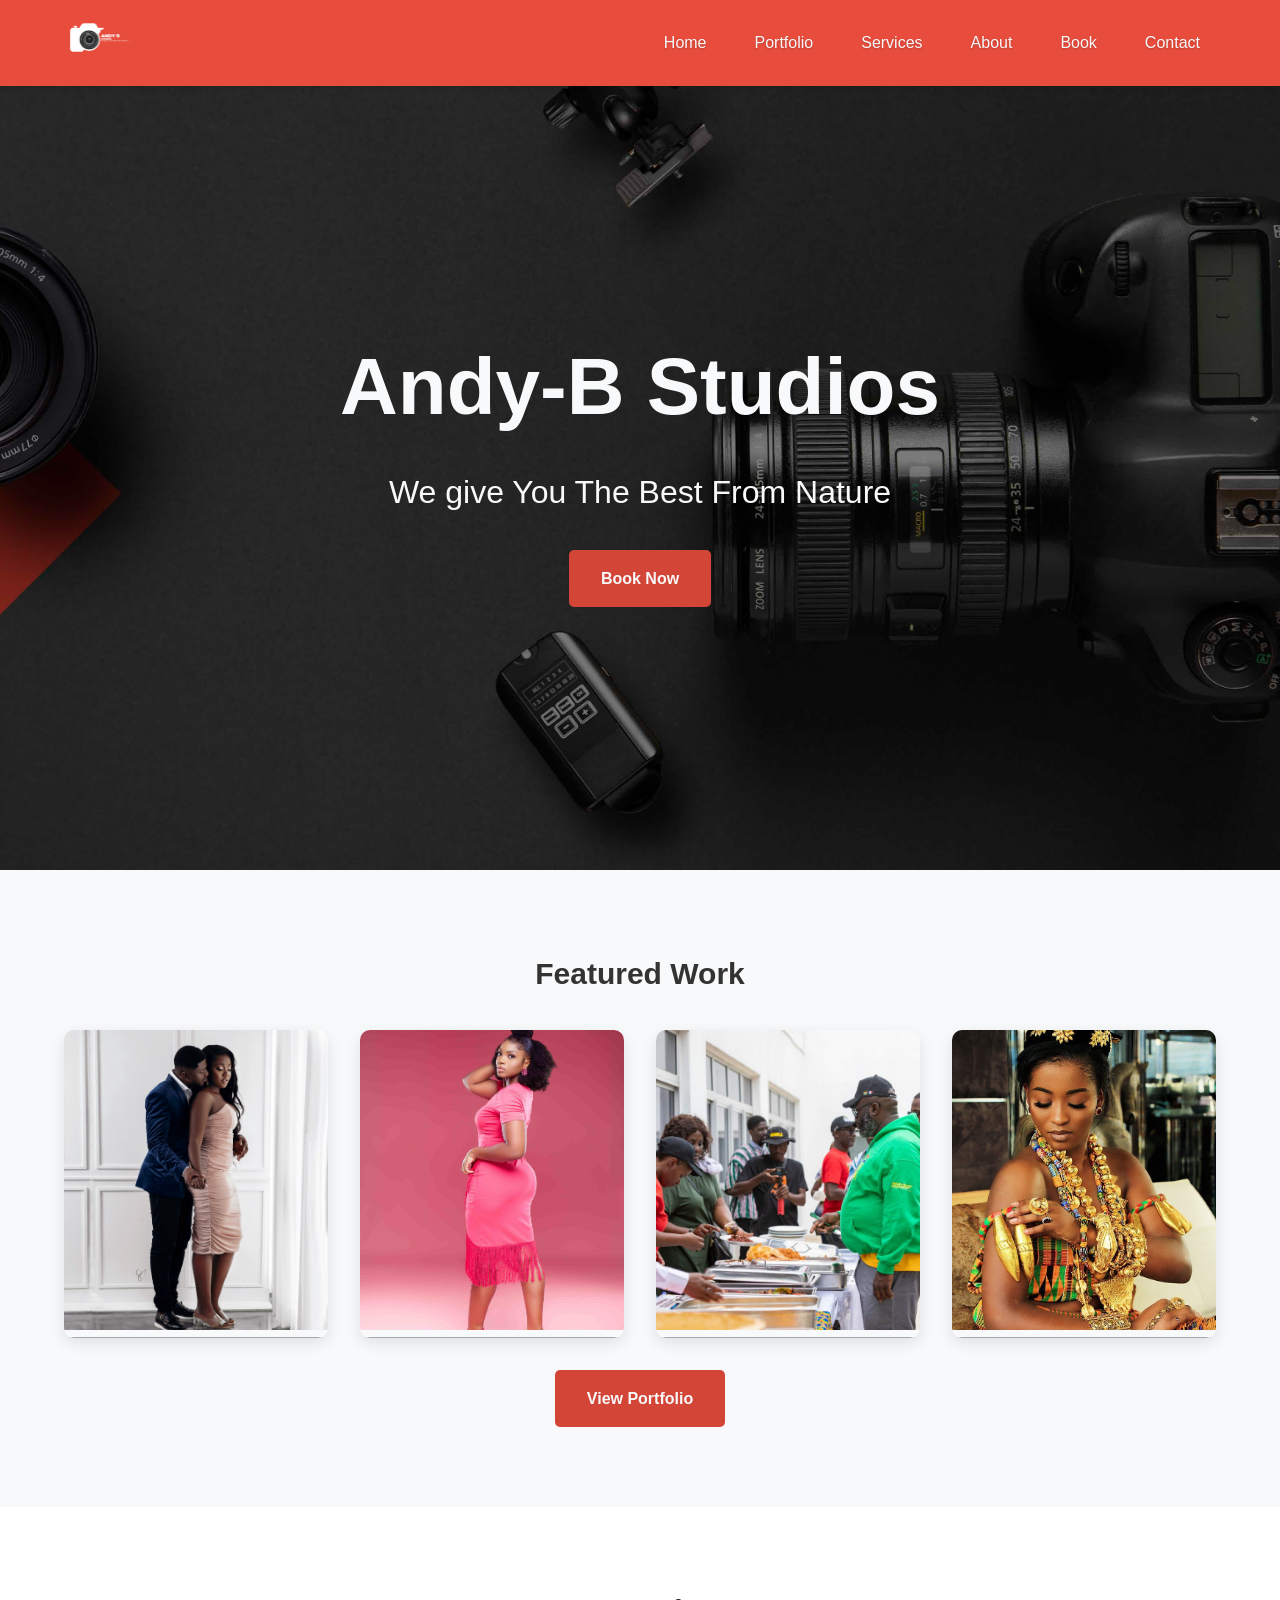
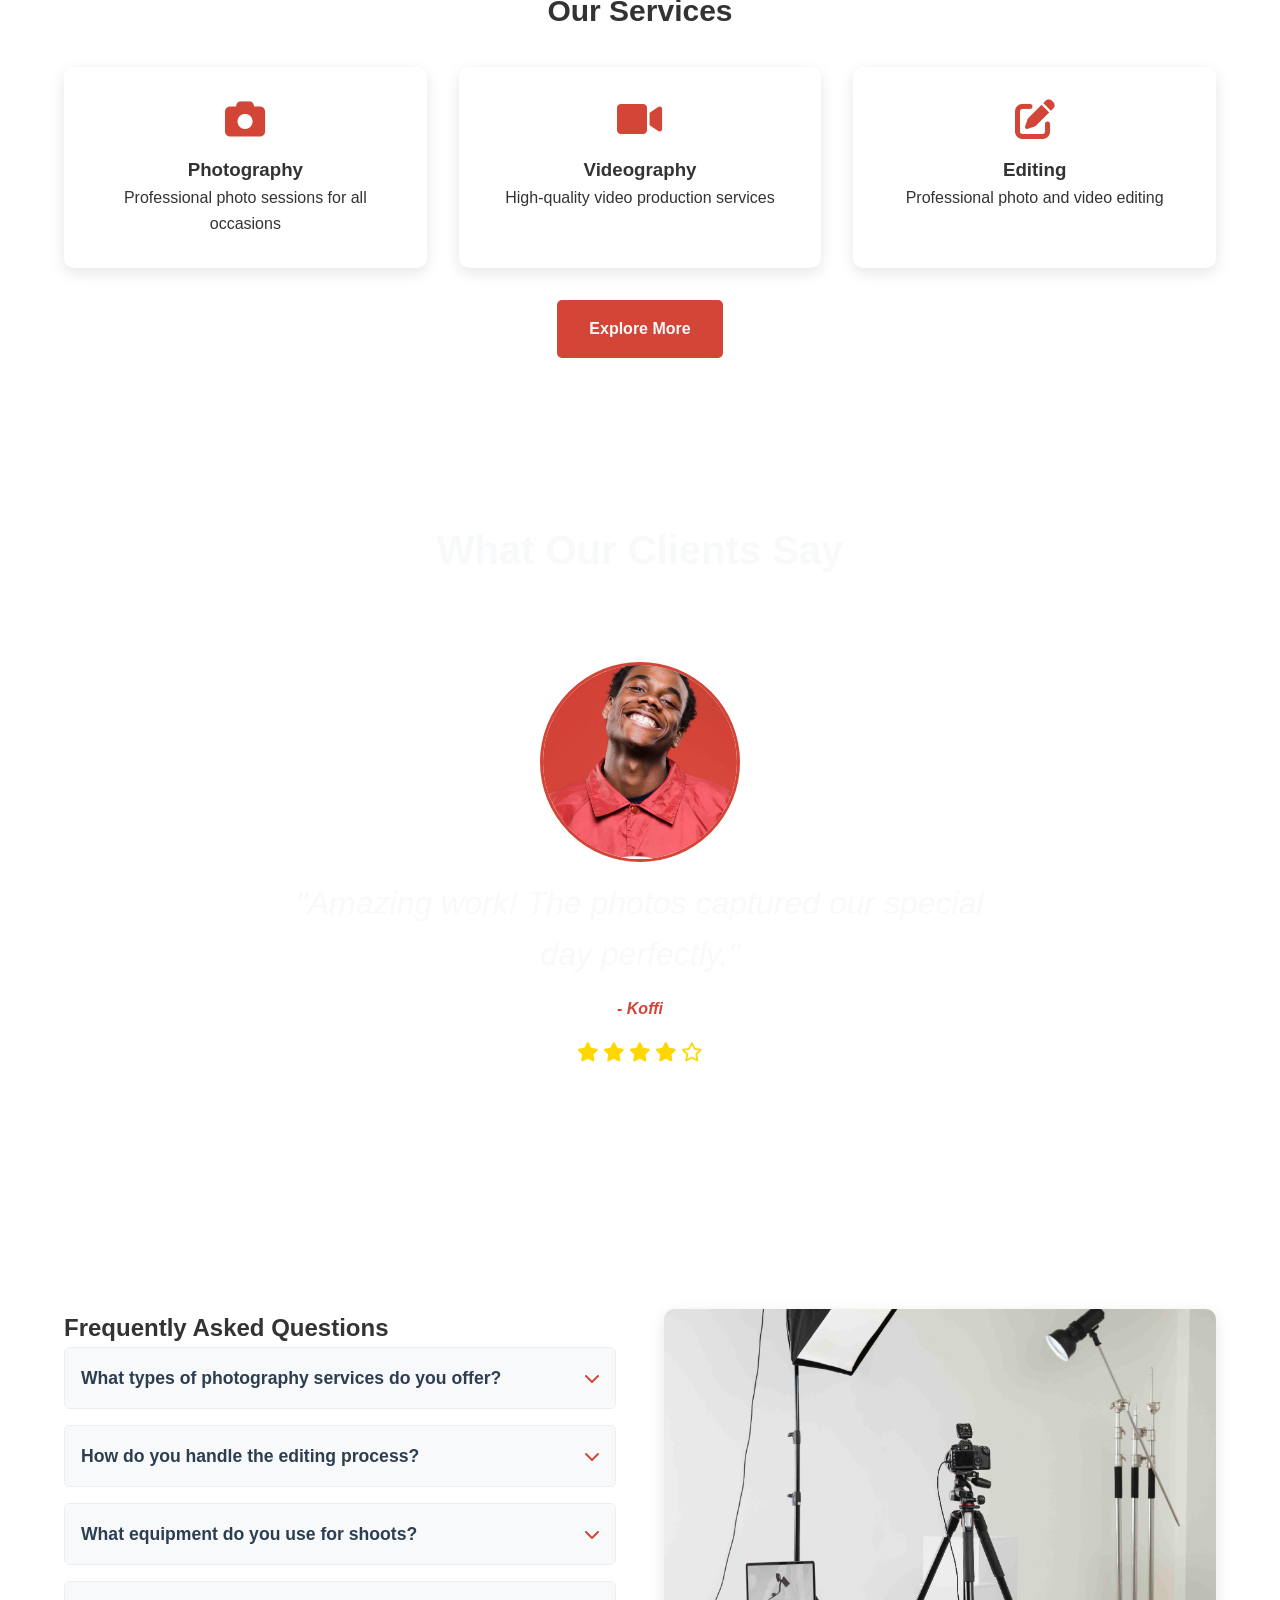
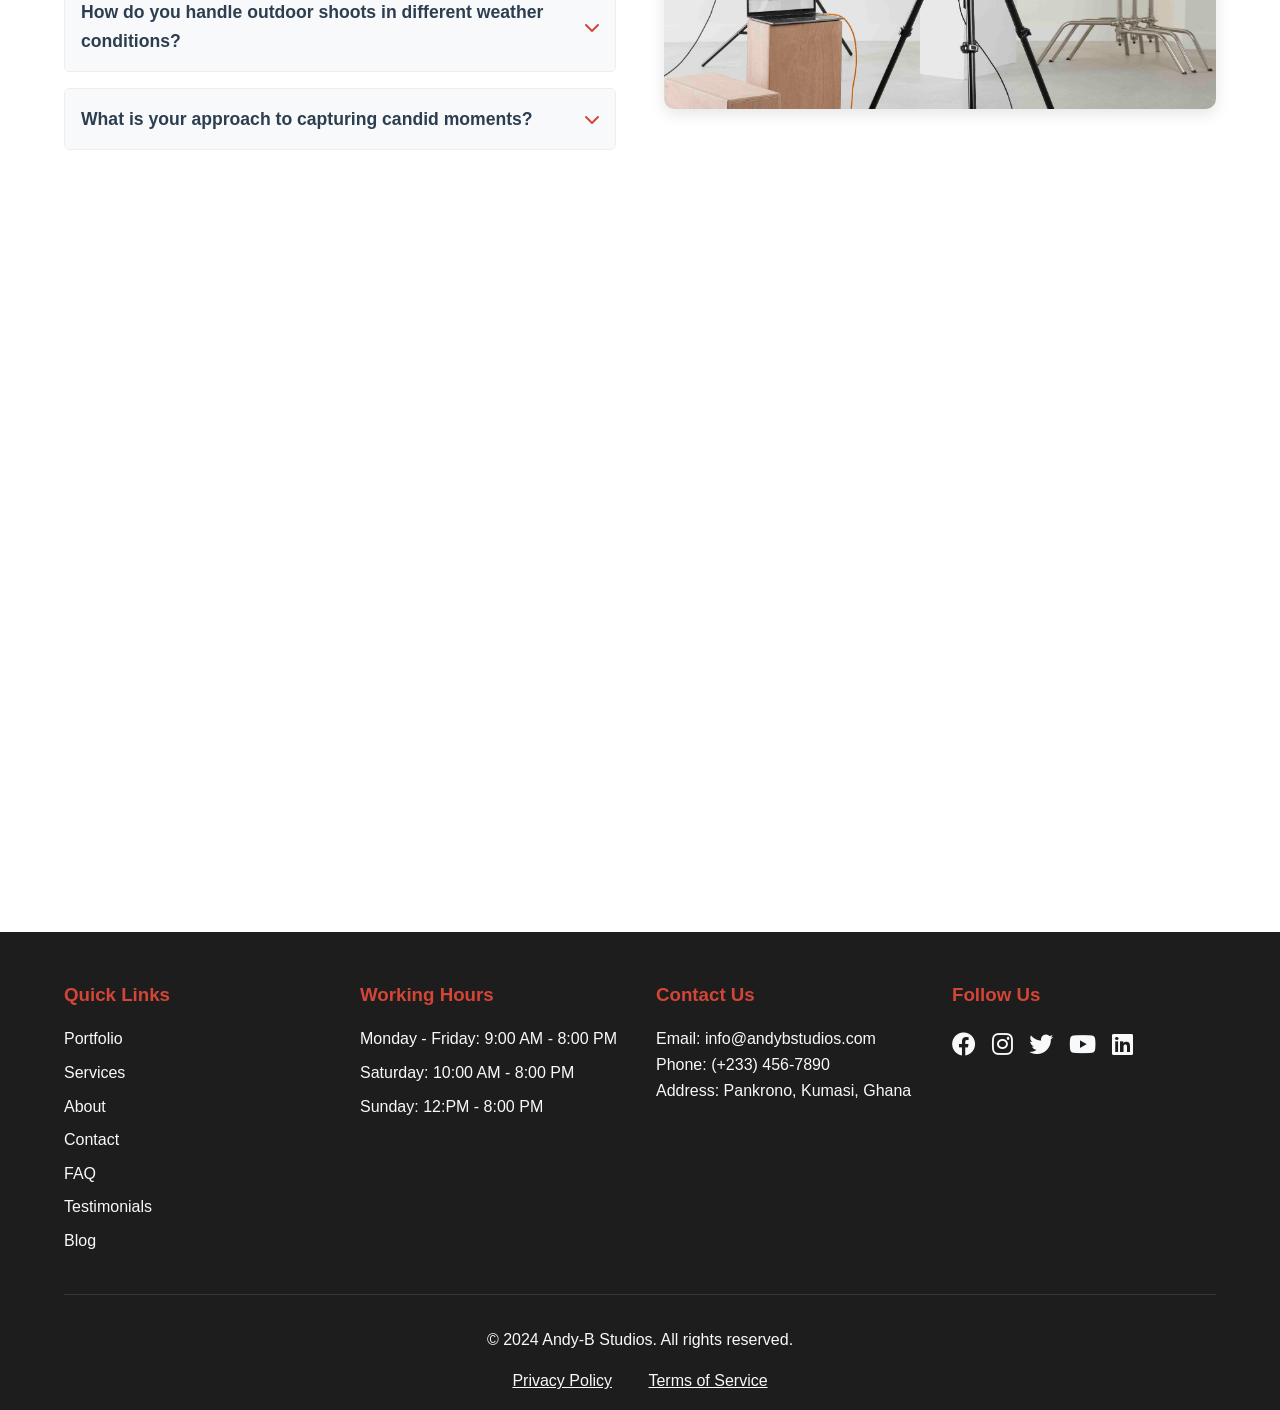
<file: index.html>
<!DOCTYPE html>
<html lang="en">
<head>
    <meta charset="UTF-8">
    <meta name="viewport" content="width=device-width, initial-scale=1.0">
    <title>Andy-B Studios - Photography & Videography</title>
    <link rel="stylesheet" href="css/index.css">
    <link rel="icon" href="images/logo_white.PNG" type="image/x-icon">
    <link rel="stylesheet" href="https://cdnjs.cloudflare.com/ajax/libs/font-awesome/6.0.0/css/all.min.css">
    <link rel="stylesheet" href="https://unpkg.com/aos@next/dist/aos.css" />
</head>
<body>
    <!-- Navigation -->
    <nav class="navbar">
        <div class="logo">
            <a href="#"><img src="images\logo_white.PNG"></a>
        </div>
        <ul class="nav-links">
            <li><a href="#home">Home</a></li>
            <li><a href="portfolio.html">Portfolio</a></li>
            <li><a href="services.html">Services</a></li>
            <li><a href="about.html">About</a></li>
            <li><a href="book.html">Book</a></li>
            <li><a href="contact.html">Contact</a></li>
        </ul>
        <div class="hamburger">
            <i class="fas fa-bars"></i>
        </div>
    </nav>

    <!-- Hero Section -->
    <section class="hero">
        <div class="hero-content" data-aos="fade-up">
            <h1>Andy-B Studios</h1>
            <p>We give You The Best From Nature</p>
            <a href="book.html" class="cta-button">Book Now</a>
        </div>
    </section>

    <!-- Featured Work -->
    <section class="featured-work">
        <h2 data-aos="fade-up">Featured Work</h2>
        <div class="work-grid">
            <div class="work-item" data-aos="fade-up" data-aos-delay="100">
                <img src="images/Wedding/Nadia-Nii.jpg" alt="Wedding Photography">
                <div class="work-overlay">
                    <h3>Wedding Photography</h3>
                    <p>Nadia & Nii's Wedding</p>
                </div>
            </div>
            <div class="work-item" data-aos="fade-up" data-aos-delay="200">
                <img src="images/Birthdays/Birthday Adrina.JPG" alt="Birthday Celebration">
                <div class="work-overlay">
                    <h3>Birthday Celebration</h3>
                    <p>Adrina's Birthday Party</p>
                </div>
            </div>
            <div class="work-item" data-aos="fade-up" data-aos-delay="300">
                <img src="images/Corporate/Wanderlust-2.jpeg" alt="Corporate Event">
                <div class="work-overlay">
                    <h3>Corporate Event</h3>
                    <p>Wanderlust Conference</p>
                </div>
            </div>
            <div class="work-item" data-aos="fade-up" data-aos-delay="400">
                <img src="images/Lifestyle/Amana_AfricanPrint.jpg" alt="Lifestyle Shoot">
                <div class="work-overlay">
                    <h3>Lifestyle Shoot</h3>
                    <p>African Print Collection</p>
                </div>
            </div>
        </div>
        <div class="view-portfolio" data-aos="fade-up">
            <a href="portfolio.html" class="cta-button">View Portfolio</a>
        </div>
    </section>

    <!-- Services Preview -->
    <section class="services-preview">
        <h2 data-aos="fade-up">Our Services</h2>
        <div class="services-grid">
            <div class="service-card" data-aos="fade-up" data-aos-delay="100">
                <i class="fas fa-camera"></i>
                <h3>Photography</h3>
                <p>Professional photo sessions for all occasions</p>
            </div>
            <div class="service-card" data-aos="fade-up" data-aos-delay="200">
                <i class="fas fa-video"></i>
                <h3>Videography</h3>
                <p>High-quality video production services</p>
            </div>
            <div class="service-card" data-aos="fade-up" data-aos-delay="300">
                <i class="fas fa-edit"></i>
                <h3>Editing</h3>
                <p>Professional photo and video editing</p>
            </div>
        </div>
        <div class="explore-services" data-aos="fade-up">
            <a href="services.html" class="cta-button">Explore More</a>
        </div>
    </section>

    <!-- Testimonials Section -->
    <section class="testimonials-section" id="testimonials">
                <h2>What Our Clients Say</h2>
                <div class="testimonial-slider" data-aos="fade-up">
                    
                </div>
            </div>
        </div>
    </section>

    <!-- FAQ Section -->
    <section class="faq-section" id="faq">
        <div class="faq-container">
            <div class="faq-content" data-aos="fade-right">
                <h2>Frequently Asked Questions</h2>
                <div class="faq-item">
                    <div class="faq-question">
                        <h3>What types of photography services do you offer?</h3>
                        <i class="fas fa-chevron-down"></i>
                    </div>
                    <div class="faq-answer">
                        <p>We specialize in wedding photography, corporate events, lifestyle shoots, and special occasions. Our team is experienced in various photography styles including portrait, documentary, and artistic photography.</p>
                    </div>
                </div>
                <div class="faq-item">
                    <div class="faq-question">
                        <h3>How do you handle the editing process?</h3>
                        <i class="fas fa-chevron-down"></i>
                    </div>
                    <div class="faq-answer">
                        <p>Our editing process includes color correction, exposure adjustment, and retouching. We maintain a consistent style while ensuring each image reflects the true essence of the moment. We provide a mix of color and black & white images based on the event's requirements.</p>
                    </div>
                </div>
                <div class="faq-item">
                    <div class="faq-question">
                        <h3>What equipment do you use for shoots?</h3>
                        <i class="fas fa-chevron-down"></i>
                    </div>
                    <div class="faq-answer">
                        <p>We use professional-grade Canon and Sony cameras with a variety of lenses to capture different perspectives. Our equipment includes lighting setups, stabilizers, and backup gear to ensure we never miss a moment.</p>
                    </div>
                </div>
                <div class="faq-item">
                    <div class="faq-question">
                        <h3>How do you handle outdoor shoots in different weather conditions?</h3>
                        <i class="fas fa-chevron-down"></i>
                    </div>
                    <div class="faq-answer">
                        <p>We're prepared for all weather conditions with appropriate equipment protection and backup plans. For outdoor shoots, we monitor weather forecasts and can reschedule if necessary. We also have experience creating beautiful images in various lighting conditions.</p>
                    </div>
                </div>
                <div class="faq-item">
                    <div class="faq-question">
                        <h3>What is your approach to capturing candid moments?</h3>
                        <i class="fas fa-chevron-down"></i>
                    </div>
                    <div class="faq-answer">
                        <p>We believe in capturing authentic, unposed moments while maintaining a professional presence. Our photographers are skilled at blending into the background while being ready to capture those special, spontaneous moments that make your event unique.</p>
                    </div>
                </div>
            </div>
            <div class="faq-image" data-aos="fade-left">
                <img src="images/faq image.jpg" alt="FAQ Image">
            </div>
        </div>
    </section>

    <!-- Blog Section -->
    <section class="blog-section" id="blog">
        <h2 data-aos="fade-up">Latest from Our Blog</h2>
        <div class="blog-grid">
            <div class="blog-card" data-aos="fade-up" data-aos-delay="100">
                <img src="images/Wedding/Alice-Derek-Wedding.jpg" alt="Wedding Tips">
                <div class="blog-content">
                    <h3>Top Wedding Photography Tips</h3>
                    <p>Essential tips for capturing perfect wedding moments...</p>
                    <a href="blog.html" class="read-more">Read More</a>
                </div>
            </div>
            <div class="blog-card" data-aos="fade-up" data-aos-delay="200">
                <img src="images/Corporate/career day 2.jpg" alt="Corporate Events">
                <div class="blog-content">
                    <h3>Corporate Event Photography Guide</h3>
                    <p>How to capture professional corporate events...</p>
                    <a href="blog.html" class="read-more">Read More</a>
                </div>
            </div>
            <div class="blog-card" data-aos="fade-up" data-aos-delay="300">
                <img src="images/Lifestyle/Holiday vibe.jpg" alt="Lifestyle Photography">
                <div class="blog-content">
                    <h3>Lifestyle Photography Trends 2024</h3>
                    <p>Latest trends in lifestyle photography...</p>
                    <a href="blog.html" class="read-more">Read More</a>
                </div>
            </div>
        </div>
    </section>

    <!-- Footer -->
    <footer>
        <div class="footer-content">
            <div class="footer-section">
                <h3>Quick Links</h3>
                <ul>
                    <li><a href="portfolio.html">Portfolio</a></li>
                    <li><a href="services.html">Services</a></li>
                    <li><a href="about.html">About</a></li>
                    <li><a href="contact.html">Contact</a></li>
                    <li><a href="#faq">FAQ</a></li>
                    <li><a href="#testimonials">Testimonials</a></li>
                    <li><a href="#blog">Blog</a></li>
                </ul>
            </div>
            <div class="footer-section">
                <h3>Working Hours</h3>
                <ul class="working-hours">
                    <li>Monday - Friday: 9:00 AM - 8:00 PM</li>
                    <li>Saturday: 10:00 AM - 8:00 PM</li>
                    <li>Sunday: 12:PM - 8:00 PM</li>
                </ul>
            </div>
            <div class="footer-section">
                <h3>Contact Us</h3>
                <p>Email: info@andybstudios.com</p>
                <p>Phone: (+233) 456-7890</p>
                <p>Address: Pankrono, Kumasi, Ghana</p>
            </div>
            <div class="footer-section social-section">
                <h3>Follow Us</h3>
                <div class="social-icons">
                    <a href="#"><i class="fab fa-facebook"></i></a>
                    <a href="#"><i class="fab fa-instagram"></i></a>
                    <a href="#"><i class="fab fa-twitter"></i></a>
                    <a href="#"><i class="fab fa-youtube"></i></a>
                    <a href="#"><i class="fab fa-linkedin"></i></a>
                </div>
            </div>
        </div>
        <div class="footer-bottom">
            <p>&copy; 2024 Andy-B Studios. All rights reserved.</p>
            <div class="footer-links">
                <a href="privacy-policy.html">Privacy Policy</a>
                <a href="terms.html">Terms of Service</a>
            </div>
        </div>
    </footer>

    <script src="https://unpkg.com/aos@next/dist/aos.js"></script>
    <script src="js/main.js"></script>
</body>
</html>
</file>
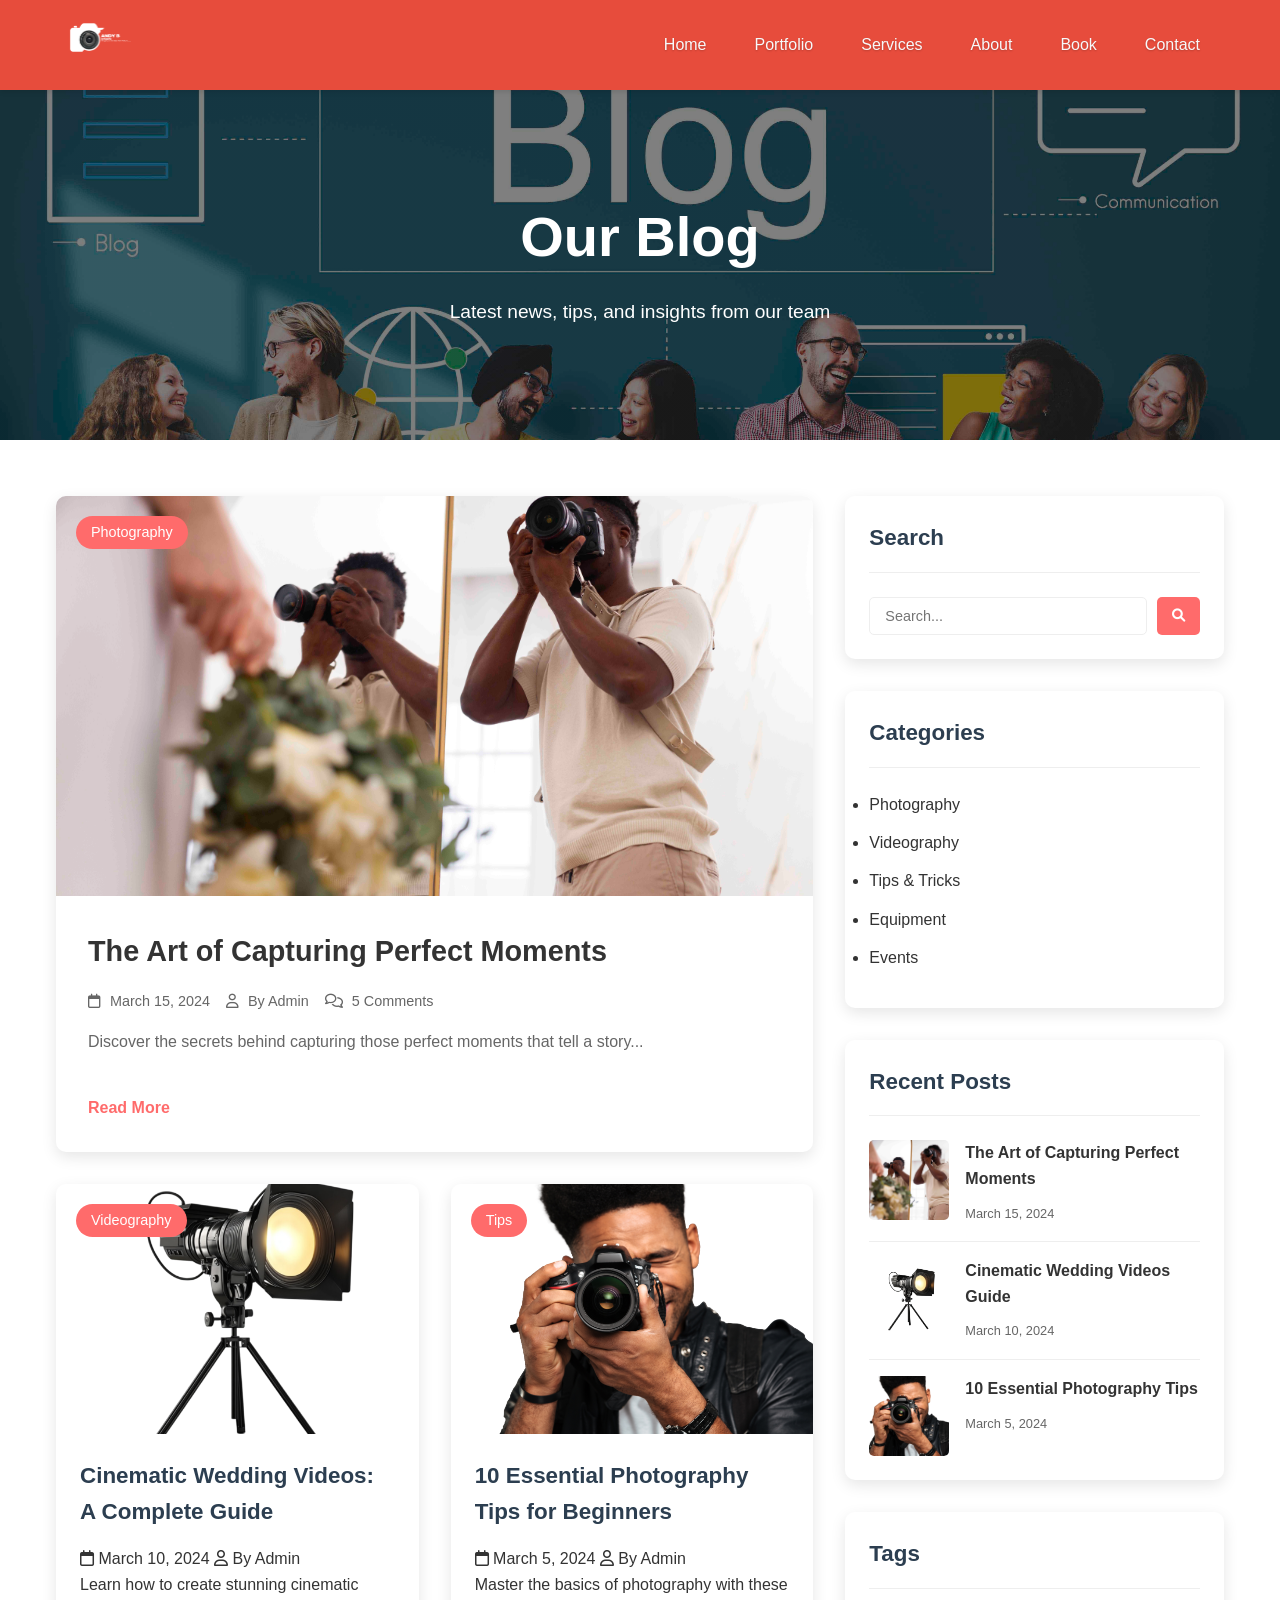
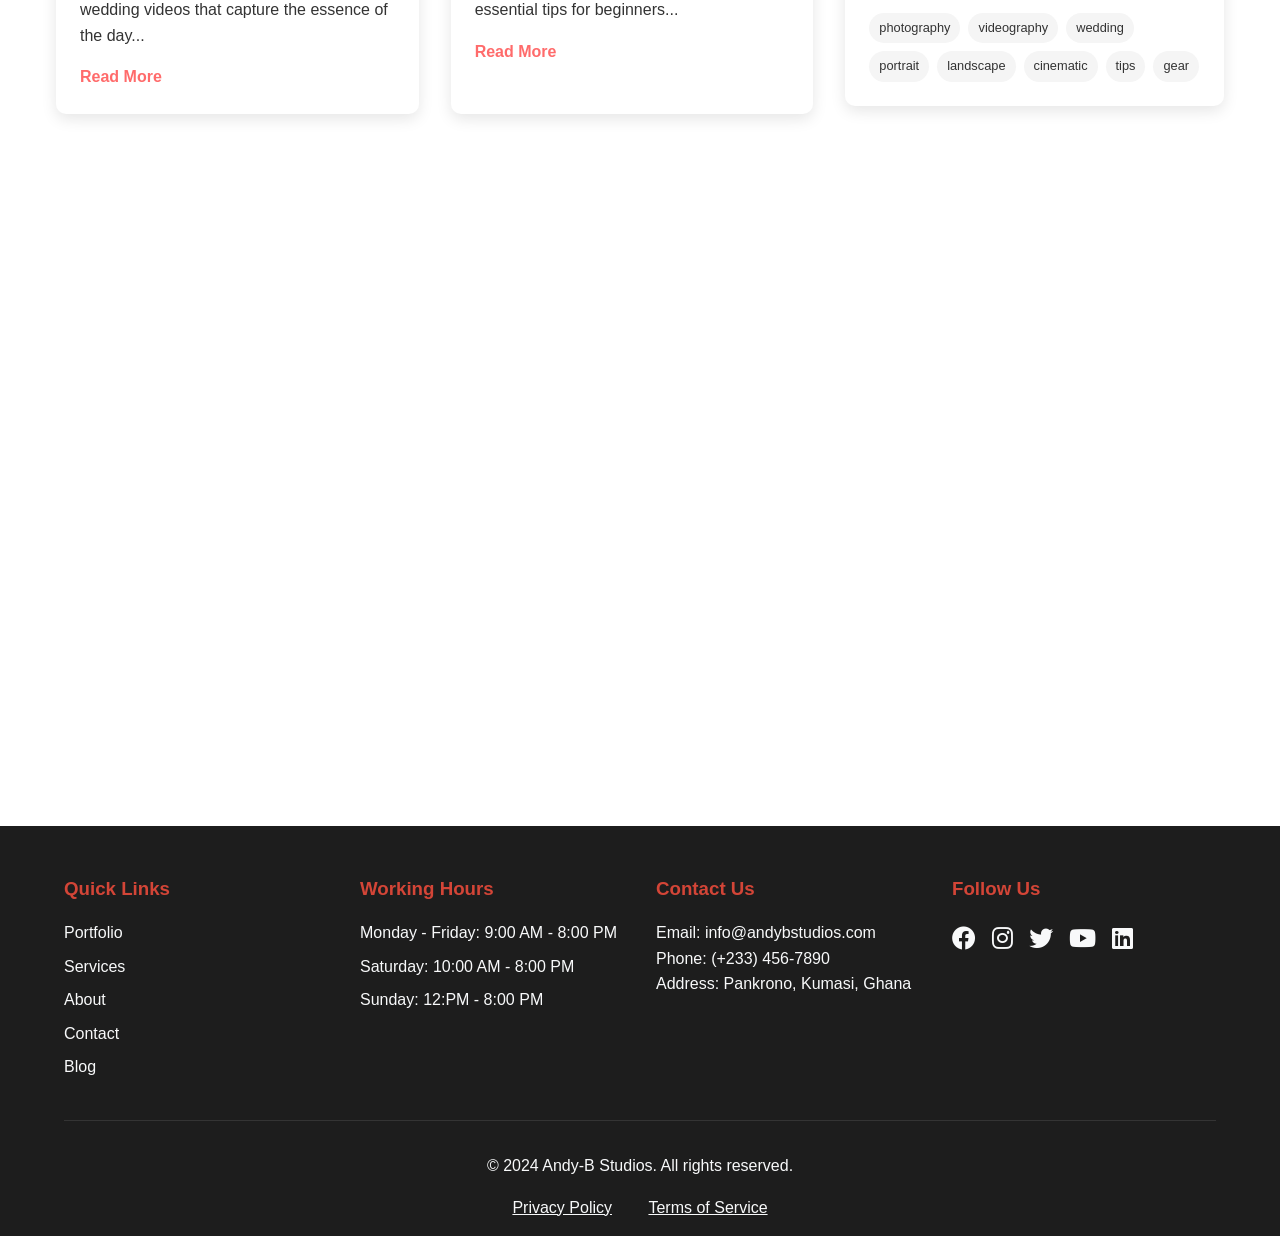
<file: blog.html>
<!DOCTYPE html>
<html lang="en">
<head>
    <meta charset="UTF-8">
    <meta name="viewport" content="width=device-width, initial-scale=1.0">
    <title>Blog - Andy-B Studios</title>
    <link rel="stylesheet" href="css/index.css">
    <link rel="icon" href="images/logo_white.PNG" type="image/x-icon">
    <link rel="stylesheet" href="css/blog.css">
    <link rel="stylesheet" href="https://cdnjs.cloudflare.com/ajax/libs/font-awesome/6.0.0/css/all.min.css">
    <link rel="stylesheet" href="https://unpkg.com/aos@next/dist/aos.css" />
</head>
<body>
    <!-- Navigation -->
    <nav class="navbar">
        <div class="logo">
            <a href="index.html"><img src="images\logo_white.PNG"></a>
        </div>
        <ul class="nav-links">
            <li><a href="index.html">Home</a></li>
            <li><a href="portfolio.html">Portfolio</a></li>
            <li><a href="services.html">Services</a></li>
            <li><a href="about.html">About</a></li>
            <li><a href="book.html">Book</a></li>
            <li><a href="contact.html">Contact</a></li>
        </ul>
        <div class="hamburger">
            <i class="fas fa-bars"></i>
        </div>
    </nav>

    <!-- Hero Section -->
    <section class="blog-hero">
        <div class="container">
            <h1 data-aos="fade-up">Our Blog</h1>
            <p data-aos="fade-up" data-aos-delay="100">Latest news, tips, and insights from our team</p>
        </div>
    </section>

    <!-- Blog Content -->
    <section class="blog-content">
        <div class="container">
            <div class="blog-grid">
                <!-- Main Content -->
                <main class="blog-posts">
                    <!-- Featured Post -->
                    <article class="featured-post" data-aos="fade-up">
                        <div class="post-image">
                            <img src="images/blog/capture.jpg" alt="Featured Post">
                            <span class="category">Photography</span>
                        </div>
                        <div class="post-content">
                            <h2>The Art of Capturing Perfect Moments</h2>
                            <div class="post-meta">
                                <span><i class="far fa-calendar"></i> March 15, 2024</span>
                                <span><i class="far fa-user"></i> By Admin</span>
                                <span><i class="far fa-comments"></i> 5 Comments</span>
                            </div>
                            <p>Discover the secrets behind capturing those perfect moments that tell a story...</p>
                            <a href="#" class="read-more">Read More</a>
                        </div>
                    </article>

                    <!-- Regular Posts -->
                    <div class="posts-grid">
                        <!-- Post 1 -->
                        <article class="post" data-aos="fade-up" data-aos-delay="100">
                            <div class="post-image">
                                <img src="images/blog/video camera.png" alt="Post 1">
                                <span class="category">Videography</span>
                            </div>
                            <div class="post-content">
                                <h3>Cinematic Wedding Videos: A Complete Guide</h3>
                                <div class="post-meta">
                                    <span><i class="far fa-calendar"></i> March 10, 2024</span>
                                    <span><i class="far fa-user"></i> By Admin</span>
                                </div>
                                <p>Learn how to create stunning cinematic wedding videos that capture the essence of the day...</p>
                                <a href="#" class="read-more">Read More</a>
                            </div>
                        </article>

                        <!-- Post 2 -->
                        <article class="post" data-aos="fade-up" data-aos-delay="200">
                            <div class="post-image">
                                <img src="images/Portolio/camera man.png" alt="Post 2">
                                <span class="category">Tips</span>
                            </div>
                            <div class="post-content">
                                <h3>10 Essential Photography Tips for Beginners</h3>
                                <div class="post-meta">
                                    <span><i class="far fa-calendar"></i> March 5, 2024</span>
                                    <span><i class="far fa-user"></i> By Admin</span>
                                </div>
                                <p>Master the basics of photography with these essential tips for beginners...</p>
                                <a href="#" class="read-more">Read More</a>
                            </div>
                        </article>

                        <!-- Post 3 -->
                        <article class="post" data-aos="fade-up" data-aos-delay="300">
                            <div class="post-image">
                                <img src="images/blog/camera black.png" alt="Post 3">
                                <span class="category">Equipment</span>
                            </div>
                            <div class="post-content">
                                <h3>Must-Have Camera Gear for Professional Photographers</h3>
                                <div class="post-meta">
                                    <span><i class="far fa-calendar"></i> March 1, 2024</span>
                                    <span><i class="far fa-user"></i> By Admin</span>
                                </div>
                                <p>Discover the essential camera gear every professional photographer should have...</p>
                                <a href="#" class="read-more">Read More</a>
                            </div>
                        </article>
                    </div>

                    <!-- Pagination -->
                    <div class="pagination" data-aos="fade-up">
                        <a href="#" class="active">1</a>
                        <a href="#">2</a>
                        <a href="#">3</a>
                        <a href="#"><i class="fas fa-chevron-right"></i></a>
                    </div>
                </main>

                <!-- Sidebar -->
                <aside class="sidebar" data-aos="fade-left">
                    <!-- Search Widget -->
                    <div class="sidebar-widget">
                        <h3>Search</h3>
                        <form class="search-form">
                            <input type="text" placeholder="Search...">
                            <button type="submit"><i class="fas fa-search"></i></button>
                        </form>
                    </div>

                    <!-- Categories Widget -->
                    <div class="sidebar-widget">
                        <h3>Categories</h3>
                        <ul class="categories">
                            <li><a href="#" data-category="photography">Photography</a></li>
                            <li><a href="#" data-category="videography">Videography</a></li>
                            <li><a href="#" data-category="tips">Tips & Tricks</a></li>
                            <li><a href="#" data-category="equipment">Equipment</a></li>
                            <li><a href="#" data-category="events">Events</a></li>
                        </ul>
                    </div>

                    <!-- Recent Posts Widget -->
                    <div class="sidebar-widget">
                        <h3>Recent Posts</h3>
                        <ul class="recent-posts">
                            <li>
                                <img src="images/blog/capture.jpg" alt="Recent Post 1">
                                <div>
                                    <h4><a href="#">The Art of Capturing Perfect Moments</a></h4>
                                    <span>March 15, 2024</span>
                                </div>
                            </li>
                            <li>
                                <img src="images/blog/video camera.png" alt="Recent Post 2">
                                <div>
                                    <h4><a href="#">Cinematic Wedding Videos Guide</a></h4>
                                    <span>March 10, 2024</span>
                                </div>
                            </li>
                            <li>
                                <img src="images/blog/camera man.png" alt="Recent Post 3">
                                <div>
                                    <h4><a href="#">10 Essential Photography Tips</a></h4>
                                    <span>March 5, 2024</span>
                                </div>
                            </li>
                        </ul>
                    </div>

                    <!-- Tags Widget -->
                    <div class="sidebar-widget">
                        <h3>Tags</h3>
                        <div class="tags">
                            <a href="#">photography</a>
                            <a href="#">videography</a>
                            <a href="#">wedding</a>
                            <a href="#">portrait</a>
                            <a href="#">landscape</a>
                            <a href="#">cinematic</a>
                            <a href="#">tips</a>
                            <a href="#">gear</a>
                        </div>
                    </div>
                </aside>
            </div>
        </div>
    </section>
    
    <!-- Footer -->
    <footer>
        <div class="footer-content">
            <div class="footer-section">
                <h3>Quick Links</h3>
                <ul>
                    <li><a href="portfolio.html">Portfolio</a></li>
                    <li><a href="services.html">Services</a></li>
                    <li><a href="about.html">About</a></li>
                    <li><a href="contact.html">Contact</a></li>
                    <li><a href="blog.html">Blog</a></li>
                </ul>
            </div>
            <div class="footer-section">
                <h3>Working Hours</h3>
                <ul class="working-hours">
                    <li>Monday - Friday: 9:00 AM - 8:00 PM</li>
                    <li>Saturday: 10:00 AM - 8:00 PM</li>
                    <li>Sunday: 12:PM - 8:00 PM</li>
                </ul>
            </div>
            <div class="footer-section">
                <h3>Contact Us</h3>
                <p>Email: info@andybstudios.com</p>
                <p>Phone: (+233) 456-7890</p>
                <p>Address: Pankrono, Kumasi, Ghana</p>
            </div>
            <div class="footer-section social-section">
                <h3>Follow Us</h3>
                <div class="social-icons">
                    <a href="#"><i class="fab fa-facebook"></i></a>
                    <a href="#"><i class="fab fa-instagram"></i></a>
                    <a href="#"><i class="fab fa-twitter"></i></a>
                    <a href="#"><i class="fab fa-youtube"></i></a>
                    <a href="#"><i class="fab fa-linkedin"></i></a>
                </div>
            </div>
        </div>
        <div class="footer-bottom">
            <p>&copy; 2024 Andy-B Studios. All rights reserved.</p>
            <div class="footer-links">
                <a href="privacy-policy.html">Privacy Policy</a>
                <a href="terms.html">Terms of Service</a>
            </div>
        </div>
    </footer>

    <!-- Scripts -->
    <script src="https://unpkg.com/aos@next/dist/aos.js"></script>
    <script src="js/main.js"></script>
    <script src="js/blog.js"></script>
</body>
</html>
</file>
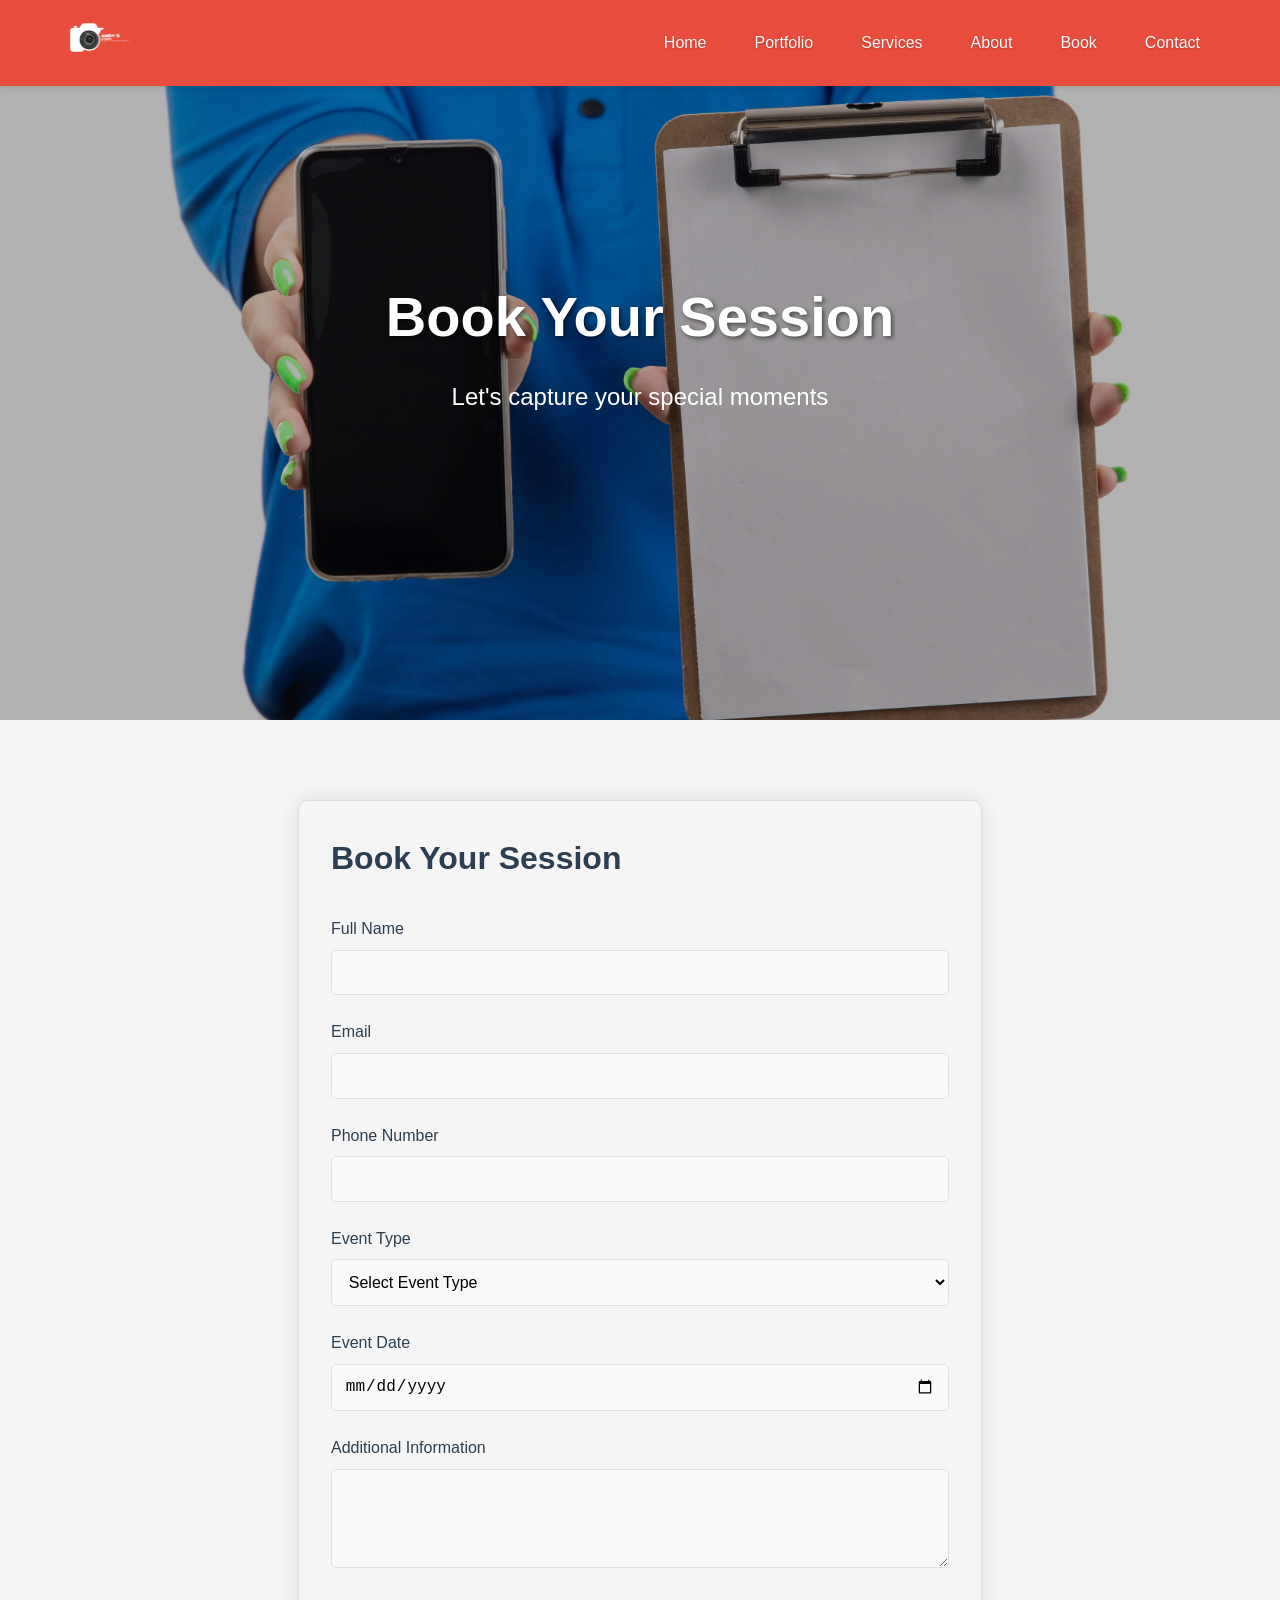
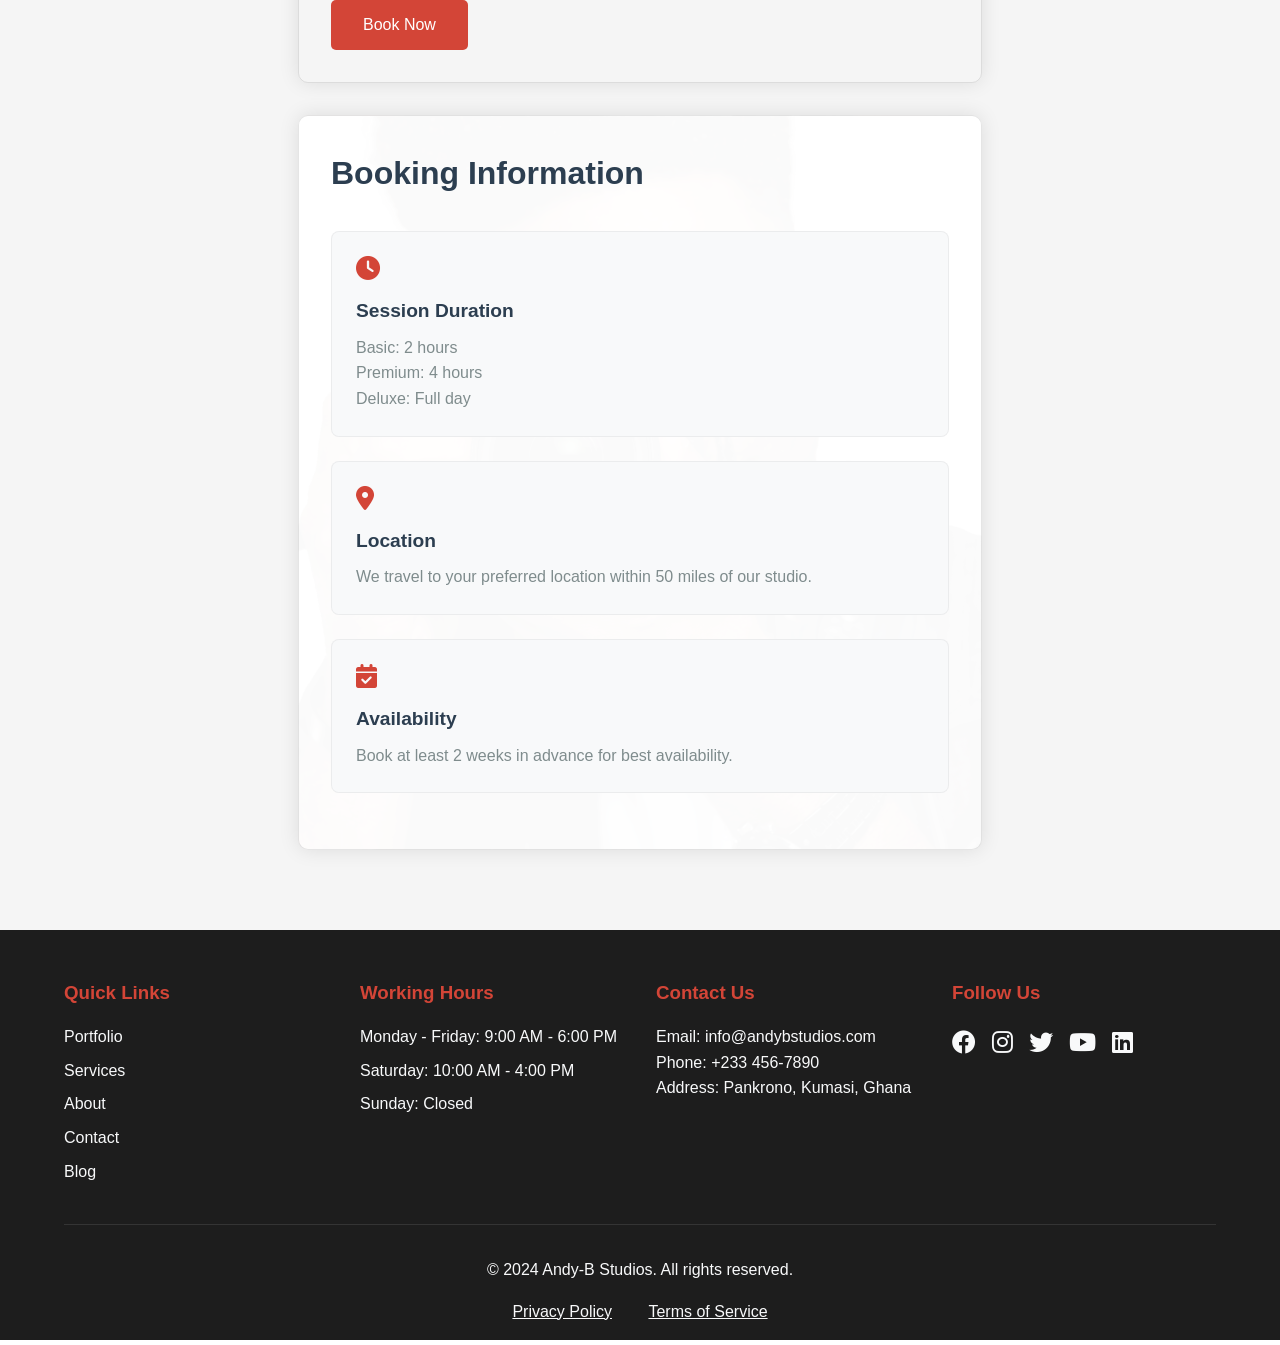
<file: book.html>
<!DOCTYPE html>
<html lang="en">
<head>
    <meta charset="UTF-8">
    <meta name="viewport" content="width=device-width, initial-scale=1.0">
    <title>Book a Session - Andy-B Studios</title>
    <link rel="stylesheet" href="css/index.css">
    <link rel="icon" href="images/logo_white.PNG" type="image/x-icon">
    <link rel="stylesheet" href="css/book.css">
    <link rel="stylesheet" href="https://cdnjs.cloudflare.com/ajax/libs/font-awesome/6.0.0/css/all.min.css">
    <link rel="stylesheet" href="https://unpkg.com/aos@next/dist/aos.css" />
    <style>
        html {
            scroll-behavior: smooth;
        }
    </style>
</head>
<body>
    <!-- Navigation -->
    <nav class="navbar">
        <div class="logo">
            <a href="index.html"><img src="images\logo_white.PNG"></a>
        </div>
        <ul class="nav-links">
            <li><a href="index.html">Home</a></li>
            <li><a href="portfolio.html">Portfolio</a></li>
            <li><a href="services.html">Services</a></li>
            <li><a href="about.html">About</a></li>
            <li><a href="book.html">Book</a></li>
            <li><a href="contact.html">Contact</a></li>
        </ul>
        <div class="hamburger">
            <i class="fas fa-bars"></i>
        </div>
    </nav>

    <!-- Booking Hero -->
    <section class="booking-hero" id="hero" data-aos="fade-up" data-aos-duration="1000">
        <div class="hero-content">
            <h1>Book Your Session</h1>
            <p>Let's capture your special moments</p>
        </div>
    </section>

    <!-- Booking Form -->
    <section class="booking-form-section" id="booking">
        <div class="container">
            <div class="booking-container">
                <div class="form-container" data-aos="fade-right" data-aos-duration="1000">
                    <h2>Book Your Session</h2>
                    <form class="booking-form">
                        <div class="form-group" data-aos="fade-up">
                            <label for="name">Full Name</label>
                            <input type="text" id="name" name="name" required>
                        </div>
                        <div class="form-group" data-aos="fade-up">
                            <label for="email">Email</label>
                            <input type="email" id="email" name="email" required>
                        </div>
                        <div class="form-group" data-aos="fade-up">
                            <label for="phone">Phone Number</label>
                            <input type="tel" id="phone" name="phone" required>
                        </div>
                        <div class="form-group" data-aos="fade-up">
                            <label for="event-type">Event Type</label>
                            <select id="event-type" name="event-type" required>
                                <option value="">Select Event Type</option>
                                <option value="wedding">Wedding</option>
                                <option value="birthday">Birthday</option>
                                <option value="corporate">Corporate</option>
                                <option value="lifestyle">Lifestyle</option>
                                <option value="other">Other</option>
                            </select>
                        </div>
                        <div class="form-group" data-aos="fade-up">
                            <label for="event-date">Event Date</label>
                            <input type="date" id="event-date" name="event-date" required>
                        </div>
                        <div class="form-group" data-aos="fade-up">
                            <label for="message">Additional Information</label>
                            <textarea id="message" name="message" rows="4"></textarea>
                        </div>
                        <button type="submit" class="submit-button" data-aos="fade-up">Book Now</button>
                    </form>
                </div>
                <div class="booking-info" data-aos="fade-left" data-aos-duration="1000">
                    <h3>Booking Information</h3>
                    <div class="info-card" data-aos="fade-up" data-aos-delay="100">
                        <i class="fas fa-clock"></i>
                        <h4>Session Duration</h4>
                        <p>Basic: 2 hours<br>Premium: 4 hours<br>Deluxe: Full day</p>
                    </div>
                    <div class="info-card" data-aos="fade-up" data-aos-delay="200">
                        <i class="fas fa-map-marker-alt"></i>
                        <h4>Location</h4>
                        <p>We travel to your preferred location within 50 miles of our studio.</p>
                    </div>
                    <div class="info-card" data-aos="fade-up" data-aos-delay="300">
                        <i class="fas fa-calendar-check"></i>
                        <h4>Availability</h4>
                        <p>Book at least 2 weeks in advance for best availability.</p>
                    </div>
                </div>
            </div>
        </div>
    </section>

    <!-- Footer -->
    <footer>
        <div class="footer-content">
            <div class="footer-section">
                <h3>Quick Links</h3>
                <ul>
                    <li><a href="portfolio.html">Portfolio</a></li>
                    <li><a href="services.html">Services</a></li>
                    <li><a href="about.html">About</a></li>
                    <li><a href="contact.html">Contact</a></li>
                   <!--  <li><a href="#faq">FAQ</a></li>
                    <li><a href="#testimonials">Testimonials</a></li> -->
                    <li><a href="blog.html">Blog</a></li>
                </ul>
            </div>
            <div class="footer-section">
                <h3>Working Hours</h3>
                <ul class="working-hours">
                    <li>Monday - Friday: 9:00 AM - 6:00 PM</li>
                    <li>Saturday: 10:00 AM - 4:00 PM</li>
                    <li>Sunday: Closed</li>
                </ul>
            </div>
            <div class="footer-section">
                <h3>Contact Us</h3>
                <p>Email: info@andybstudios.com</p>
                <p>Phone: +233 456-7890</p>
                <p>Address: Pankrono, Kumasi, Ghana</p>
            </div>
            <div class="footer-section social-section">
                <h3>Follow Us</h3>
                <div class="social-icons">
                    <a href="#"><i class="fab fa-facebook"></i></a>
                    <a href="#"><i class="fab fa-instagram"></i></a>
                    <a href="#"><i class="fab fa-twitter"></i></a>
                    <a href="#"><i class="fab fa-youtube"></i></a>
                    <a href="#"><i class="fab fa-linkedin"></i></a>
                </div>
            </div>
        </div>
        <div class="footer-bottom">
            <p>&copy; 2024 Andy-B Studios. All rights reserved.</p>
            <div class="footer-links">
                <a href="privacy-policy.html">Privacy Policy</a>
                <a href="terms.html">Terms of Service</a>
            </div>
        </div>
    </footer>

    <script src="https://unpkg.com/aos@next/dist/aos.js"></script>
    <script src="js/main.js"></script>
    <script src="js/smooth-scroll.js"></script>
    <script src="js/book.js"></script>
</body>
</html>
</file>
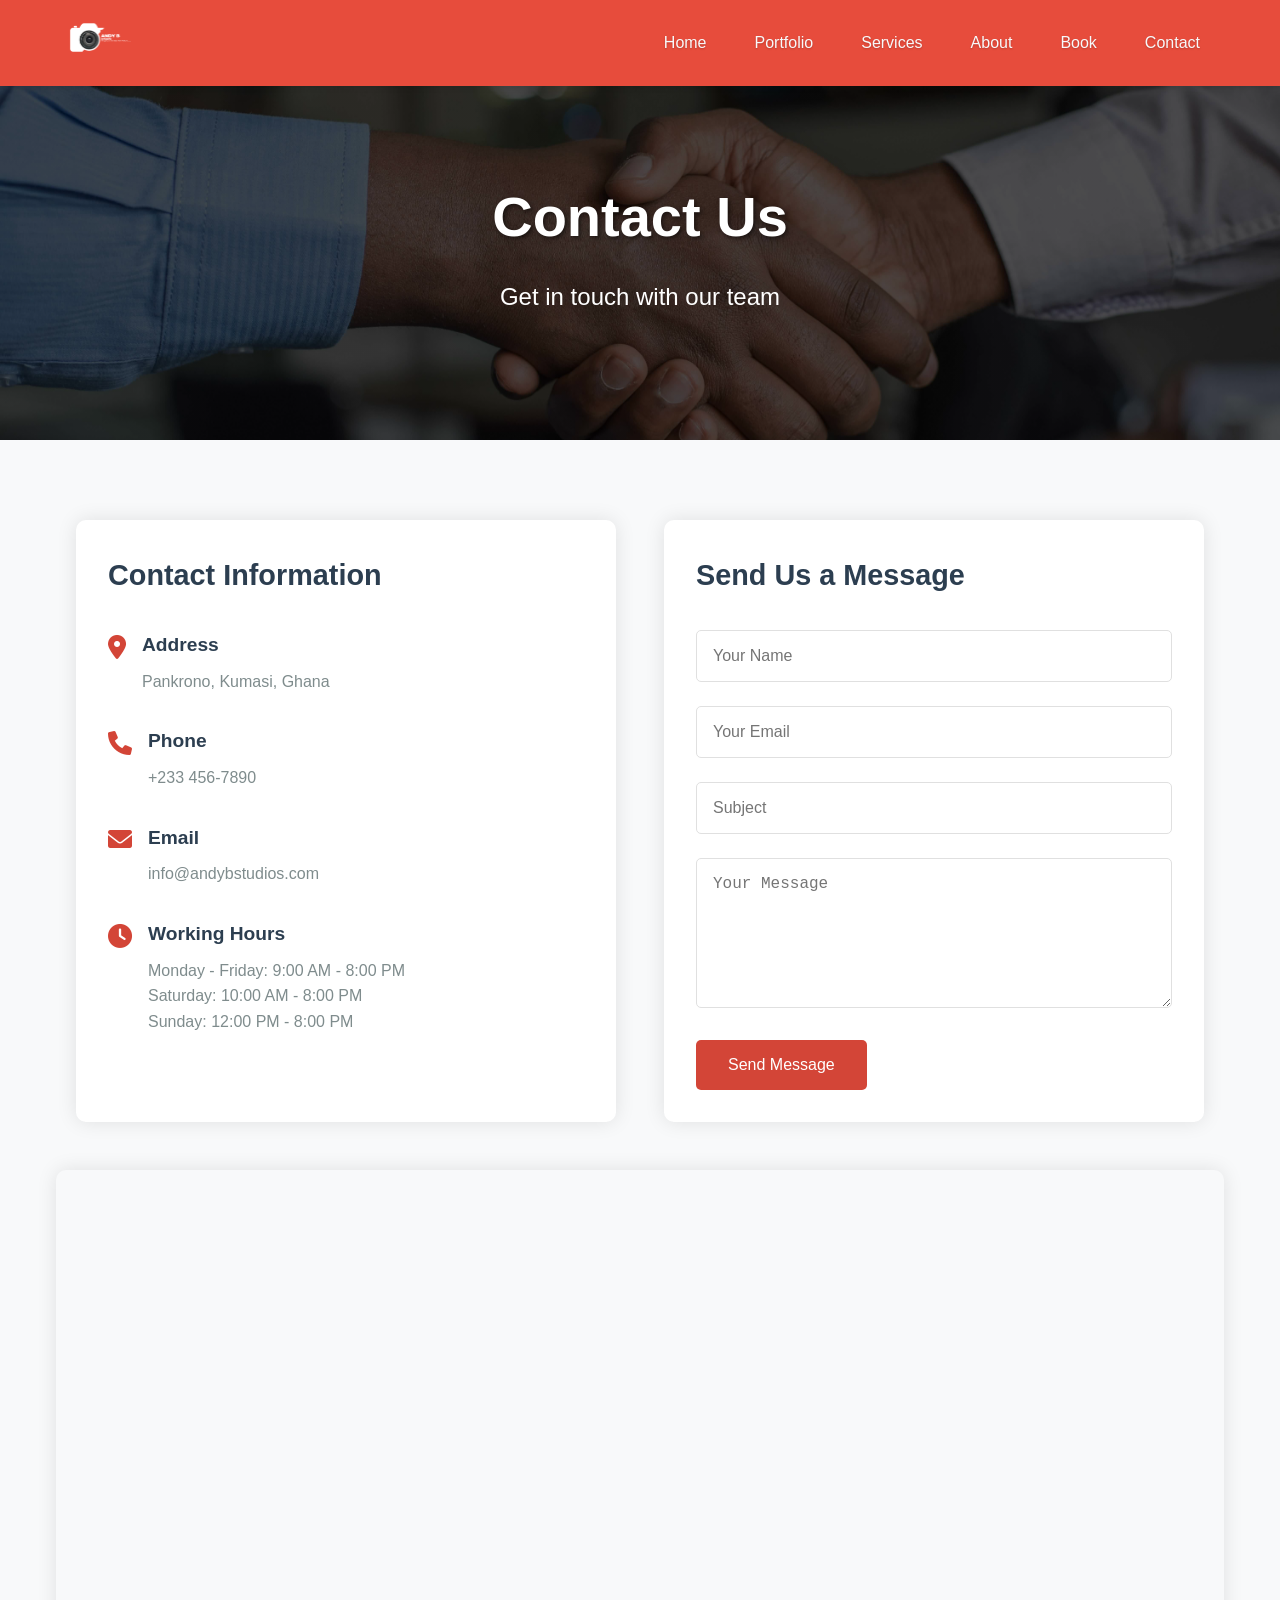
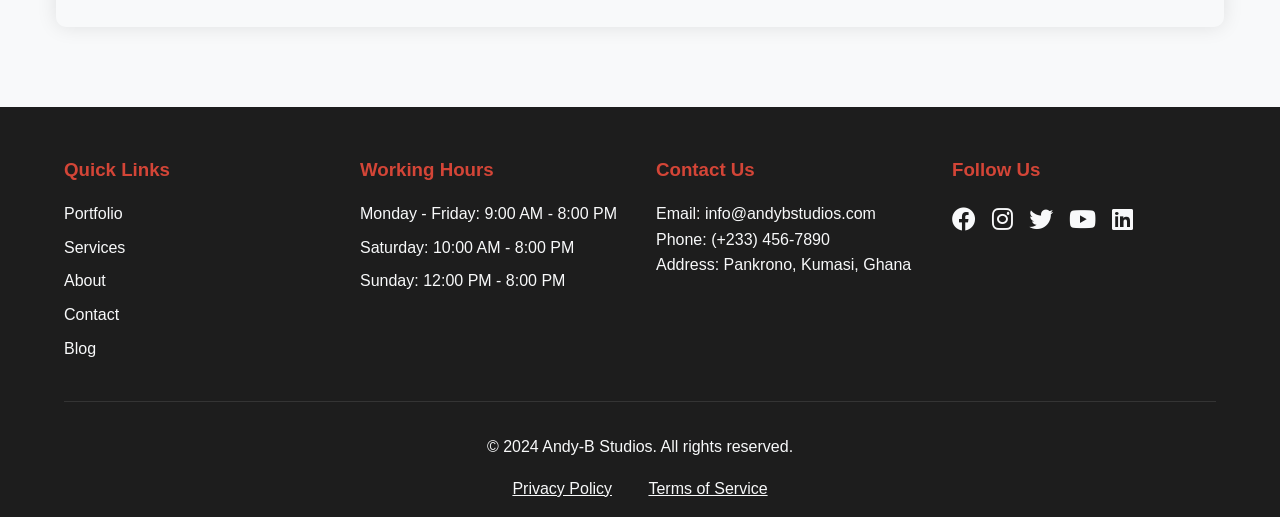
<file: contact.html>
<!DOCTYPE html>
<html lang="en">
<head>
    <meta charset="UTF-8">
    <meta name="viewport" content="width=device-width, initial-scale=1.0">
    <title>Contact Us - Andy-B Studios</title>
    <link rel="stylesheet" href="css/index.css">
    <link rel="icon" href="images/logo_white.PNG" type="image/x-icon">
    <link rel="stylesheet" href="css/contact.css">
    <link rel="stylesheet" href="https://cdnjs.cloudflare.com/ajax/libs/font-awesome/6.0.0/css/all.min.css">
    <link rel="stylesheet" href="https://unpkg.com/aos@next/dist/aos.css" />
    <style>
        html {
            scroll-behavior: smooth;
        }
    </style>
</head>
<body>
    <!-- Navigation -->
    <nav class="navbar">
        <div class="logo">
            <a href="#"><img src="images\logo_white.PNG"></a>
        </div>
        <ul class="nav-links">
            <li><a href="index.html">Home</a></li>
            <li><a href="portfolio.html">Portfolio</a></li>
            <li><a href="services.html">Services</a></li>
            <li><a href="about.html">About</a></li>
            <li><a href="book.html">Book</a></li>
            <li><a href="contact.html">Contact</a></li>
        </ul>
        <div class="hamburger">
            <i class="fas fa-bars"></i>
        </div>
    </nav>

    <!-- Contact Hero -->
    <section class="contact-hero" id="hero">
        <div class="hero-content">
            <h1 data-aos="fade-up">Contact Us</h1>
            <p data-aos="fade-up" data-aos-delay="100">Get in touch with our team</p>
        </div>
    </section>

    <!-- Contact Content -->
    <section class="contact-content">
        <div class="container">
            <div class="contact-container">
                <div class="contact-info" data-aos="fade-right">
                    <h2>Contact Information</h2>
                    <div class="info-item">
                        <i class="fas fa-map-marker-alt"></i>
                        <div>
                            <h3>Address</h3>
                            <p>Pankrono, Kumasi, Ghana</p>
                        </div>
                    </div>
                    <div class="info-item">
                        <i class="fas fa-phone"></i>
                        <div>
                            <h3>Phone</h3>
                            <p>+233 456-7890</p>
                        </div>
                    </div>
                    <div class="info-item">
                        <i class="fas fa-envelope"></i>
                        <div>
                            <h3>Email</h3>
                            <p>info@andybstudios.com</p>
                        </div>
                    </div>
                    <div class="info-item">
                        <i class="fas fa-clock"></i>
                        <div>
                            <h3>Working Hours</h3>
                            <p>Monday - Friday: 9:00 AM - 8:00 PM</p>
                            <p>Saturday: 10:00 AM - 8:00 PM</p>
                            <p>Sunday: 12:00 PM - 8:00 PM</p>
                        </div>
                    </div>
                </div>
                <div class="contact-form" data-aos="fade-left">
                    <h2>Send Us a Message</h2>
                    <form id="contactForm">
                        <div class="form-group">
                            <input type="text" id="name" name="name" placeholder="Your Name" required>
                        </div>
                        <div class="form-group">
                            <input type="email" id="email" name="email" placeholder="Your Email" required>
                        </div>
                        <div class="form-group">
                            <input type="text" id="subject" name="subject" placeholder="Subject" required>
                        </div>
                        <div class="form-group">
                            <textarea id="message" name="message" placeholder="Your Message" required></textarea>
                        </div>
                        <button type="submit" class="btn">Send Message</button>
                    </form>
                </div>
            </div>
            <div class="map-container" data-aos="fade-up">
                <iframe 
                    src="https://www.google.com/maps/embed?pb=!1m18!1m12!1m3!1d3963.952912260219!2d-1.646684684227845!3d6.597477324477475!2m3!1f0!2f0!3f0!3m2!1i1024!2i768!4f13.1!3m3!1m2!1s0xfdb96f349e85efd%3A0x67e33fd1e5e0bdc9!2sPankrono%2C%20Kumasi!5e0!3m2!1sen!2sgh!4v1645567890123!5m2!1sen!2sgh" 
                    width="100%" 
                    height="450" 
                    style="border:0;" 
                    allowfullscreen="" 
                    loading="lazy">
                </iframe>
            </div>
        </div>
    </section>

    <!-- Footer -->
    <footer>
        <div class="footer-content">
            <div class="footer-section">
                <h3>Quick Links</h3>
                <ul>
                    <li><a href="portfolio.html">Portfolio</a></li>
                    <li><a href="services.html">Services</a></li>
                    <li><a href="about.html">About</a></li>
                    <li><a href="contact.html">Contact</a></li>
                  <!--   <li><a href="#faq">FAQ</a></li>
                    <li><a href="#testimonials">Testimonials</a></li> -->
                    <li><a href="blog.html">Blog</a></li>
                </ul>
            </div>
            <div class="footer-section">
                <h3>Working Hours</h3>
                <ul class="working-hours">
                    <li>Monday - Friday: 9:00 AM - 8:00 PM</li>
                    <li>Saturday: 10:00 AM - 8:00 PM</li>
                    <li>Sunday: 12:00 PM - 8:00 PM</li>
                </ul>
            </div>
            <div class="footer-section">
                <h3>Contact Us</h3>
                <p>Email: info@andybstudios.com</p>
                <p>Phone: (+233) 456-7890</p>
                <p>Address: Pankrono, Kumasi, Ghana</p>
            </div>
            <div class="footer-section social-section">
                <h3>Follow Us</h3>
                <div class="social-icons">
                    <a href="#"><i class="fab fa-facebook"></i></a>
                    <a href="#"><i class="fab fa-instagram"></i></a>
                    <a href="#"><i class="fab fa-twitter"></i></a>
                    <a href="#"><i class="fab fa-youtube"></i></a>
                    <a href="#"><i class="fab fa-linkedin"></i></a>
                </div>
            </div>
        </div>
        <div class="footer-bottom">
            <p>&copy; 2024 Andy-B Studios. All rights reserved.</p>
            <div class="footer-links">
                <a href="privacy-policy.html">Privacy Policy</a>
                <a href="terms.html">Terms of Service</a>
            </div>
        </div>
    </footer>

    <script src="https://unpkg.com/aos@next/dist/aos.js"></script>
    <script src="js/main.js"></script>
    <script src="js/smooth-scroll.js"></script>
    <script>
        // Initialize AOS

        // Contact Form Submission
        document.getElementById('contactForm').addEventListener('submit', function(e) {
            e.preventDefault();
            alert('Thank you for your message! We will get back to you soon.');
            this.reset();
        });
    </script>
</body>
</html>
</file>
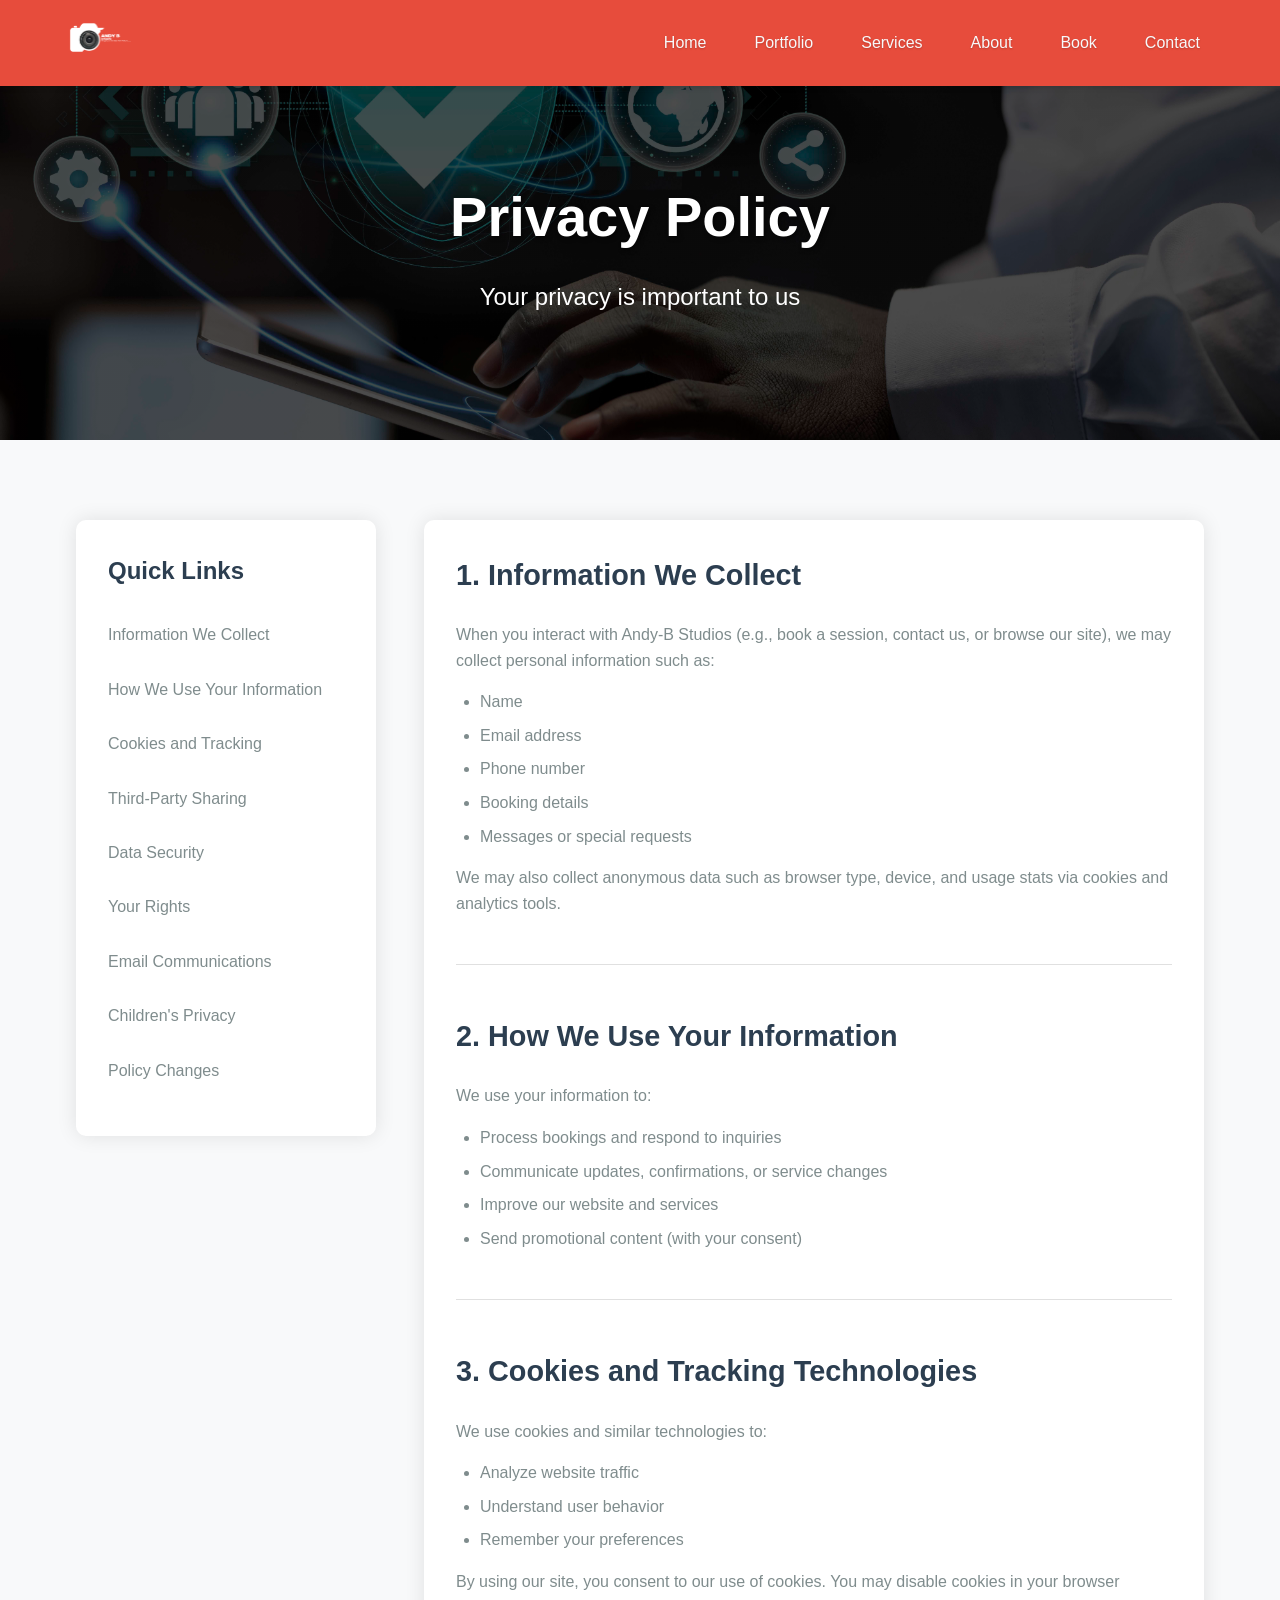
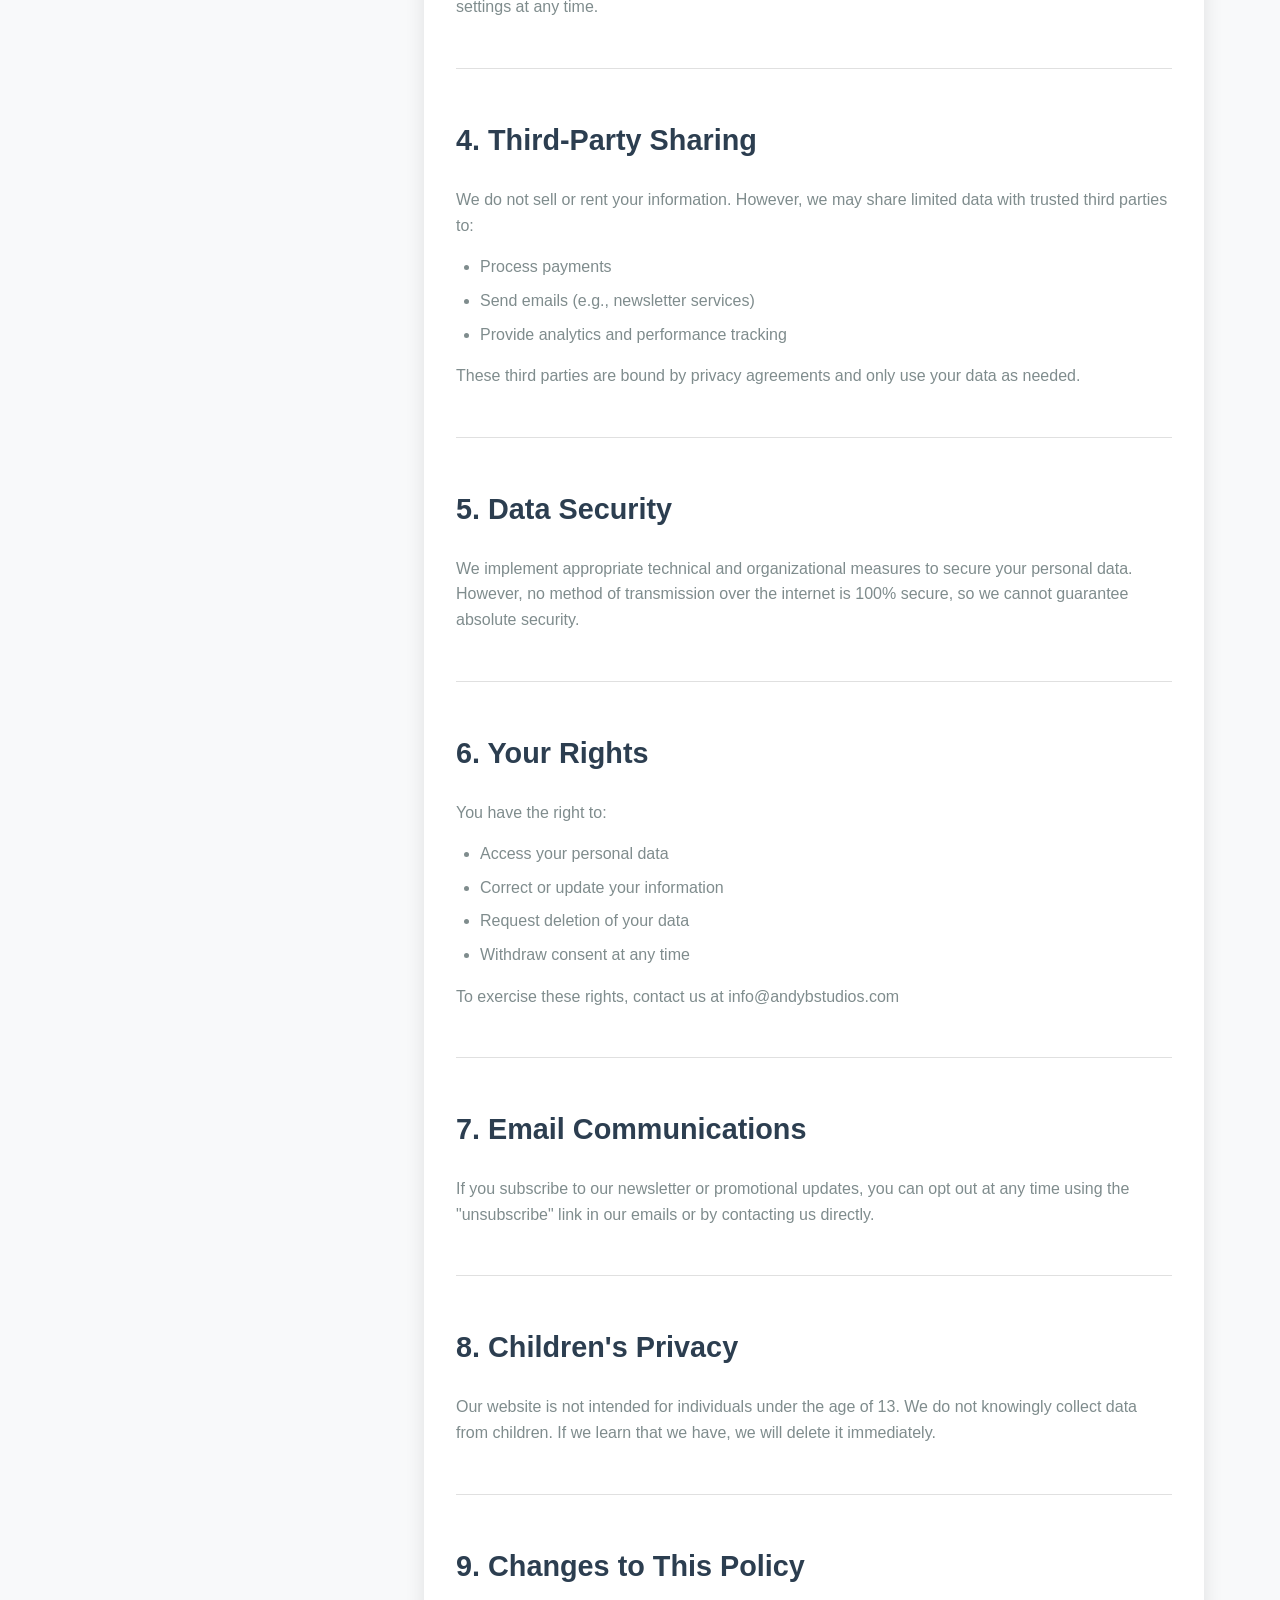
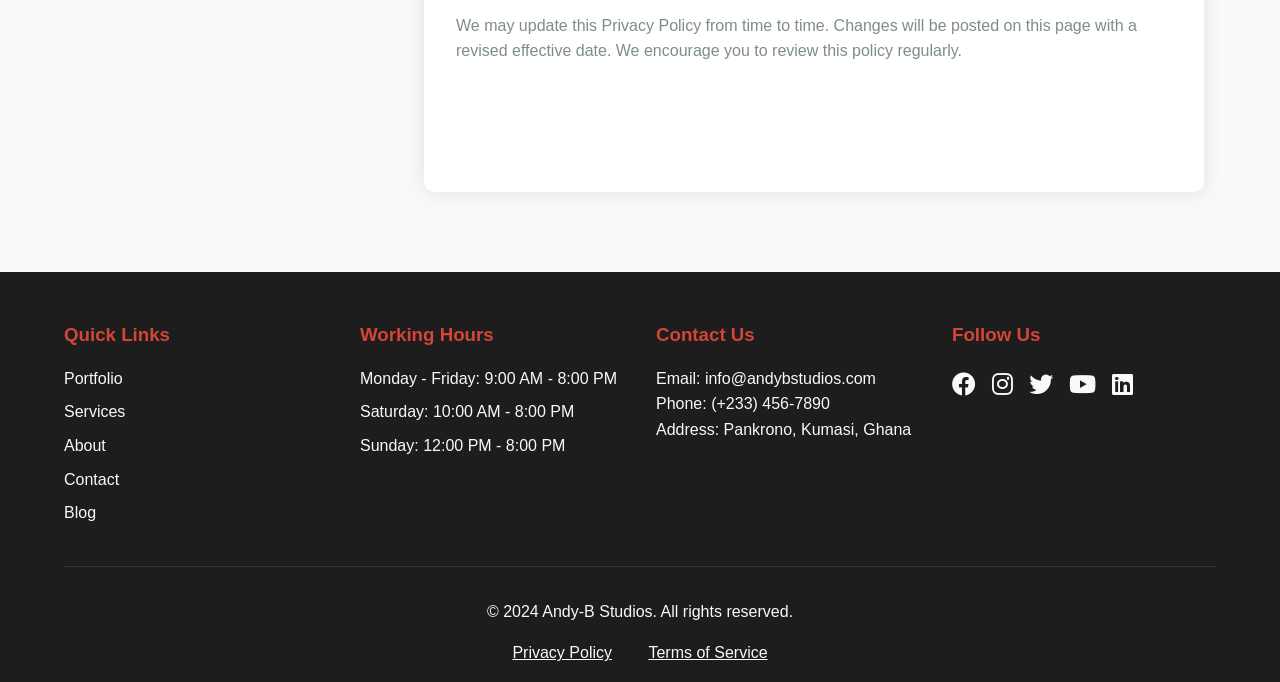
<file: privacy-policy.html>
<!DOCTYPE html>
<html lang="en">
<head>
    <meta charset="UTF-8">
    <meta name="viewport" content="width=device-width, initial-scale=1.0">
    <title>Privacy Policy - Andy-B Studios</title>
    <link rel="stylesheet" href="css/index.css">
    <link rel="icon" href="images/logo_white.PNG" type="image/x-icon">
    <link rel="stylesheet" href="css/privacy-policy.css">
    <link rel="stylesheet" href="https://cdnjs.cloudflare.com/ajax/libs/font-awesome/6.0.0/css/all.min.css">
    <link rel="stylesheet" href="https://unpkg.com/aos@next/dist/aos.css" />
    <style>
        html {
            scroll-behavior: smooth;
        }
    </style>
</head>
<body>
    <!-- Navigation -->
    <nav class="navbar">
        <div class="logo">
            <a href="index.html"><img src="images\logo_white.PNG"></a>
        </div>
        <ul class="nav-links">
            <li><a href="index.html">Home</a></li>
            <li><a href="portfolio.html">Portfolio</a></li>
            <li><a href="services.html">Services</a></li>
            <li><a href="about.html">About</a></li>
            <li><a href="book.html">Book</a></li>
            <li><a href="contact.html">Contact</a></li>
        </ul>
        <div class="hamburger">
            <i class="fas fa-bars"></i>
        </div>
    </nav>

    <!-- Privacy Policy Hero -->
    <section class="privacy-hero" id="hero">
        <div class="hero-content">
            <h1 data-aos="fade-up">Privacy Policy</h1>
            <p data-aos="fade-up" data-aos-delay="100">Your privacy is important to us</p>
        </div>
    </section>

    <!-- Privacy Policy Content -->
    <section class="privacy-content">
        <div class="container">
            <div class="privacy-container">
                <div class="privacy-nav" data-aos="fade-right">
                    <h3>Quick Links</h3>
                    <ul>
                        <li><a href="#information-collected">Information We Collect</a></li>
                        <li><a href="#information-use">How We Use Your Information</a></li>
                        <li><a href="#cookies">Cookies and Tracking</a></li>
                        <li><a href="#third-party">Third-Party Sharing</a></li>
                        <li><a href="#security">Data Security</a></li>
                        <li><a href="#rights">Your Rights</a></li>
                        <li><a href="#email">Email Communications</a></li>
                        <li><a href="#children">Children's Privacy</a></li>
                        <li><a href="#changes">Policy Changes</a></li>
                    </ul>
                </div>
                <div class="privacy-text" data-aos="fade-left">
                    <section id="information-collected" class="policy-section">
                        <h2>1. Information We Collect</h2>
                        <p>When you interact with Andy-B Studios (e.g., book a session, contact us, or browse our site), we may collect personal information such as:</p>
                        <ul>
                            <li>Name</li>
                            <li>Email address</li>
                            <li>Phone number</li>
                            <li>Booking details</li>
                            <li>Messages or special requests</li>
                        </ul>
                        <p>We may also collect anonymous data such as browser type, device, and usage stats via cookies and analytics tools.</p>
                    </section>

                    <section id="information-use" class="policy-section">
                        <h2>2. How We Use Your Information</h2>
                        <p>We use your information to:</p>
                        <ul>
                            <li>Process bookings and respond to inquiries</li>
                            <li>Communicate updates, confirmations, or service changes</li>
                            <li>Improve our website and services</li>
                            <li>Send promotional content (with your consent)</li>
                        </ul>
                    </section>

                    <section id="cookies" class="policy-section">
                        <h2>3. Cookies and Tracking Technologies</h2>
                        <p>We use cookies and similar technologies to:</p>
                        <ul>
                            <li>Analyze website traffic</li>
                            <li>Understand user behavior</li>
                            <li>Remember your preferences</li>
                        </ul>
                        <p>By using our site, you consent to our use of cookies. You may disable cookies in your browser settings at any time.</p>
                    </section>

                    <section id="third-party" class="policy-section">
                        <h2>4. Third-Party Sharing</h2>
                        <p>We do not sell or rent your information. However, we may share limited data with trusted third parties to:</p>
                        <ul>
                            <li>Process payments</li>
                            <li>Send emails (e.g., newsletter services)</li>
                            <li>Provide analytics and performance tracking</li>
                        </ul>
                        <p>These third parties are bound by privacy agreements and only use your data as needed.</p>
                    </section>

                    <section id="security" class="policy-section">
                        <h2>5. Data Security</h2>
                        <p>We implement appropriate technical and organizational measures to secure your personal data. However, no method of transmission over the internet is 100% secure, so we cannot guarantee absolute security.</p>
                    </section>

                    <section id="rights" class="policy-section">
                        <h2>6. Your Rights</h2>
                        <p>You have the right to:</p>
                        <ul>
                            <li>Access your personal data</li>
                            <li>Correct or update your information</li>
                            <li>Request deletion of your data</li>
                            <li>Withdraw consent at any time</li>
                        </ul>
                        <p>To exercise these rights, contact us at info@andybstudios.com</p>
                    </section>

                    <section id="email" class="policy-section">
                        <h2>7. Email Communications</h2>
                        <p>If you subscribe to our newsletter or promotional updates, you can opt out at any time using the "unsubscribe" link in our emails or by contacting us directly.</p>
                    </section>

                    <section id="children" class="policy-section">
                        <h2>8. Children's Privacy</h2>
                        <p>Our website is not intended for individuals under the age of 13. We do not knowingly collect data from children. If we learn that we have, we will delete it immediately.</p>
                    </section>

                    <section id="changes" class="policy-section">
                        <h2>9. Changes to This Policy</h2>
                        <p>We may update this Privacy Policy from time to time. Changes will be posted on this page with a revised effective date. We encourage you to review this policy regularly.</p>
                    </section>

                    <!-- <section id="contact" class="policy-section">
                        <h2>10. Contact Us</h2>
                        <p>If you have any questions or concerns regarding this Privacy Policy, please contact us at:</p>
                        <div class="contact-info">
                            <p><i class="fas fa-envelope"></i> info@andybstudios.com</p>
                            <p><i class="fas fa-phone"></i> +233 456-7890</p>
                            <p><i class="fas fa-map-marker-alt"></i> Pankrono, Kumasi, Ghana</p>
                        </div> -->
                    </section>
                </div>
            </div>
        </div>
    </section>

    <!-- Footer -->
    <footer>
        <div class="footer-content">
            <div class="footer-section">
                <h3>Quick Links</h3>
                <ul>
                    <li><a href="portfolio.html">Portfolio</a></li>
                    <li><a href="services.html">Services</a></li>
                    <li><a href="about.html">About</a></li>
                    <li><a href="contact.html">Contact</a></li>
                    <!-- <li><a href="#faq">FAQ</a></li>
                    <li><a href="#testimonials">Testimonials</a></li> -->
                    <li><a href="blog.html">Blog</a></li>
                </ul>
            </div>
            <div class="footer-section">
                <h3>Working Hours</h3>
                <ul class="working-hours">
                    <li>Monday - Friday: 9:00 AM - 8:00 PM</li>
                    <li>Saturday: 10:00 AM - 8:00 PM</li>
                    <li>Sunday: 12:00 PM - 8:00 PM</li>
                </ul>
            </div>
            <div class="footer-section">
                <h3>Contact Us</h3>
                <p>Email: info@andybstudios.com</p>
                <p>Phone: (+233) 456-7890</p>
                <p>Address: Pankrono, Kumasi, Ghana</p>
            </div>
            <div class="footer-section social-section">
                <h3>Follow Us</h3>
                <div class="social-icons">
                    <a href="#"><i class="fab fa-facebook"></i></a>
                    <a href="#"><i class="fab fa-instagram"></i></a>
                    <a href="#"><i class="fab fa-twitter"></i></a>
                    <a href="#"><i class="fab fa-youtube"></i></a>
                    <a href="#"><i class="fab fa-linkedin"></i></a>
                </div>
            </div>
        </div>
        <div class="footer-bottom">
            <p>&copy; 2024 Andy-B Studios. All rights reserved.</p>
            <div class="footer-links">
                <a href="privacy-policy.html">Privacy Policy</a>
                <a href="terms.html">Terms of Service</a>
            </div>
        </div>
    </footer>

    <script src="https://unpkg.com/aos@next/dist/aos.js"></script>
    <script src="js/main.js"></script>
    <script src="js/smooth-scroll.js"></script>
    <script>
        // Initialize AOS
        AOS.init({
            duration: 800,
            easing: 'ease-in-out',
            once: true
        });
    </script>
</body>
</html>
</file>
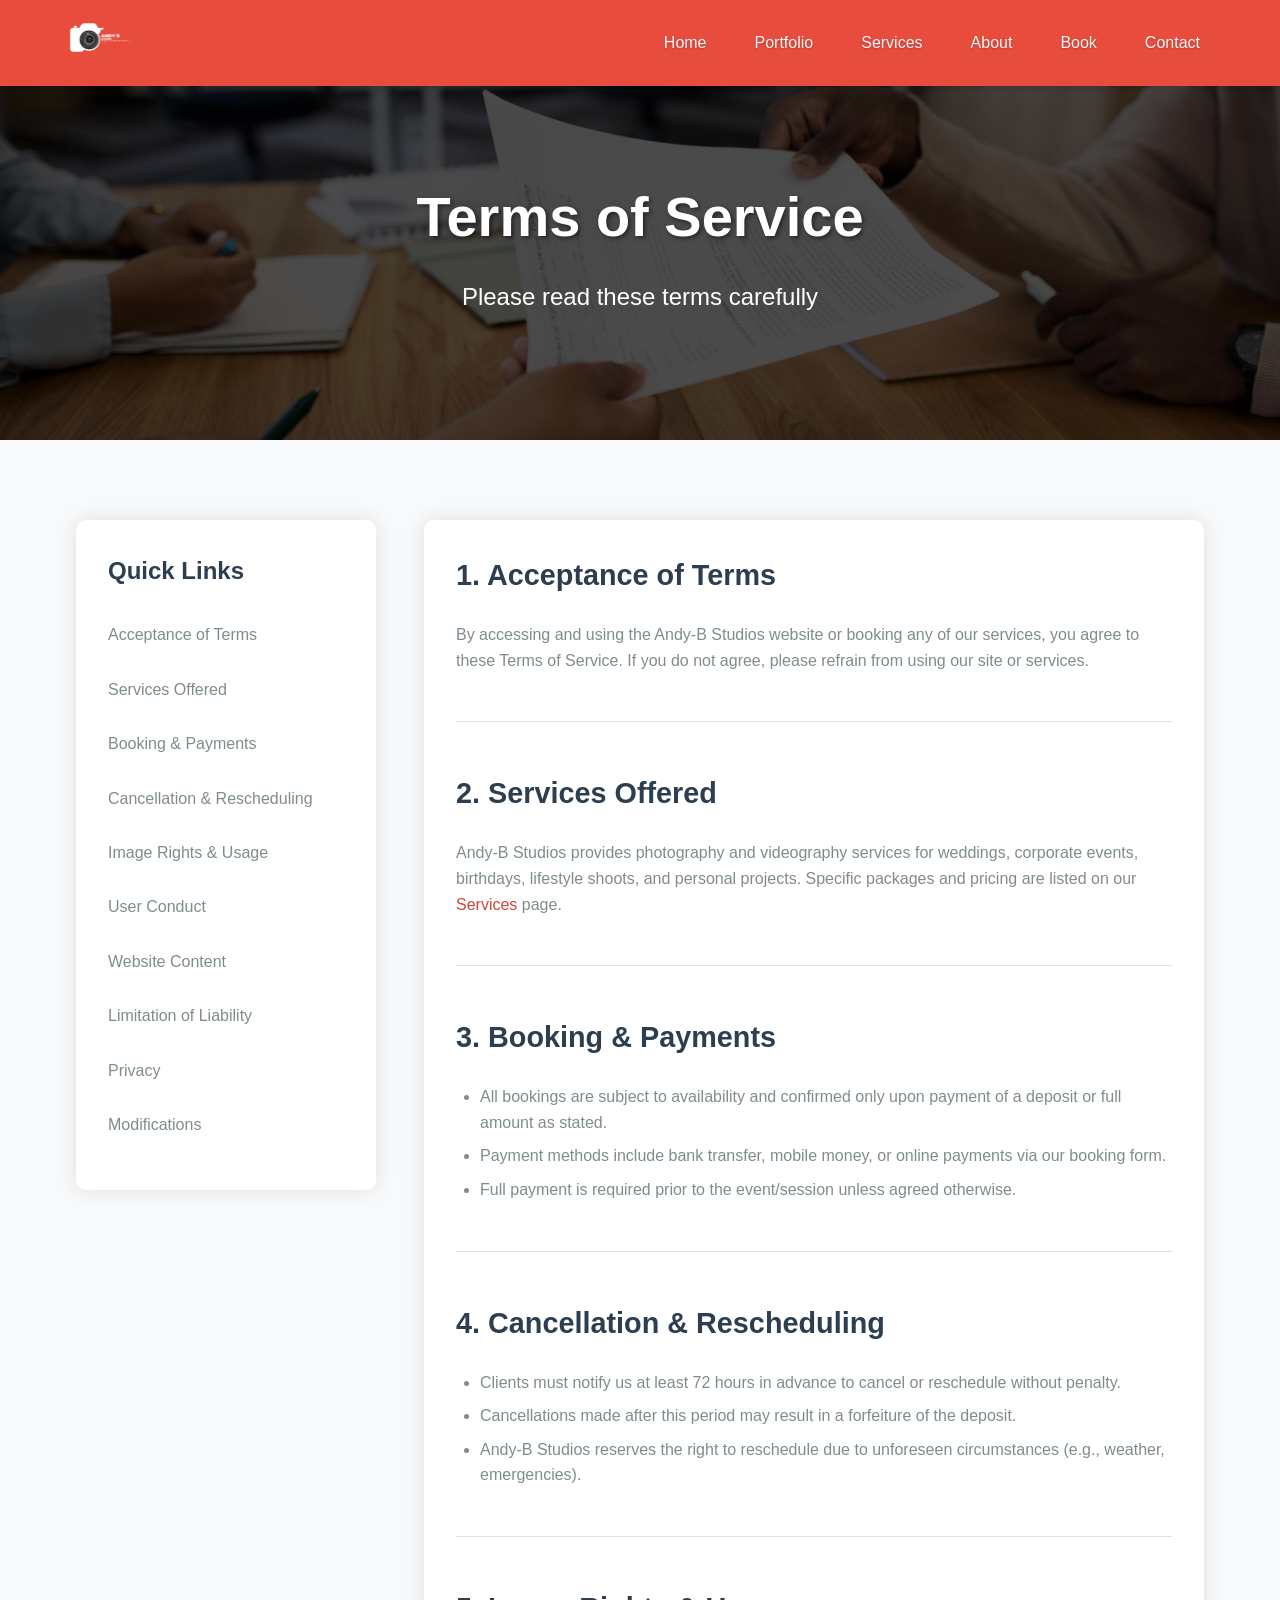
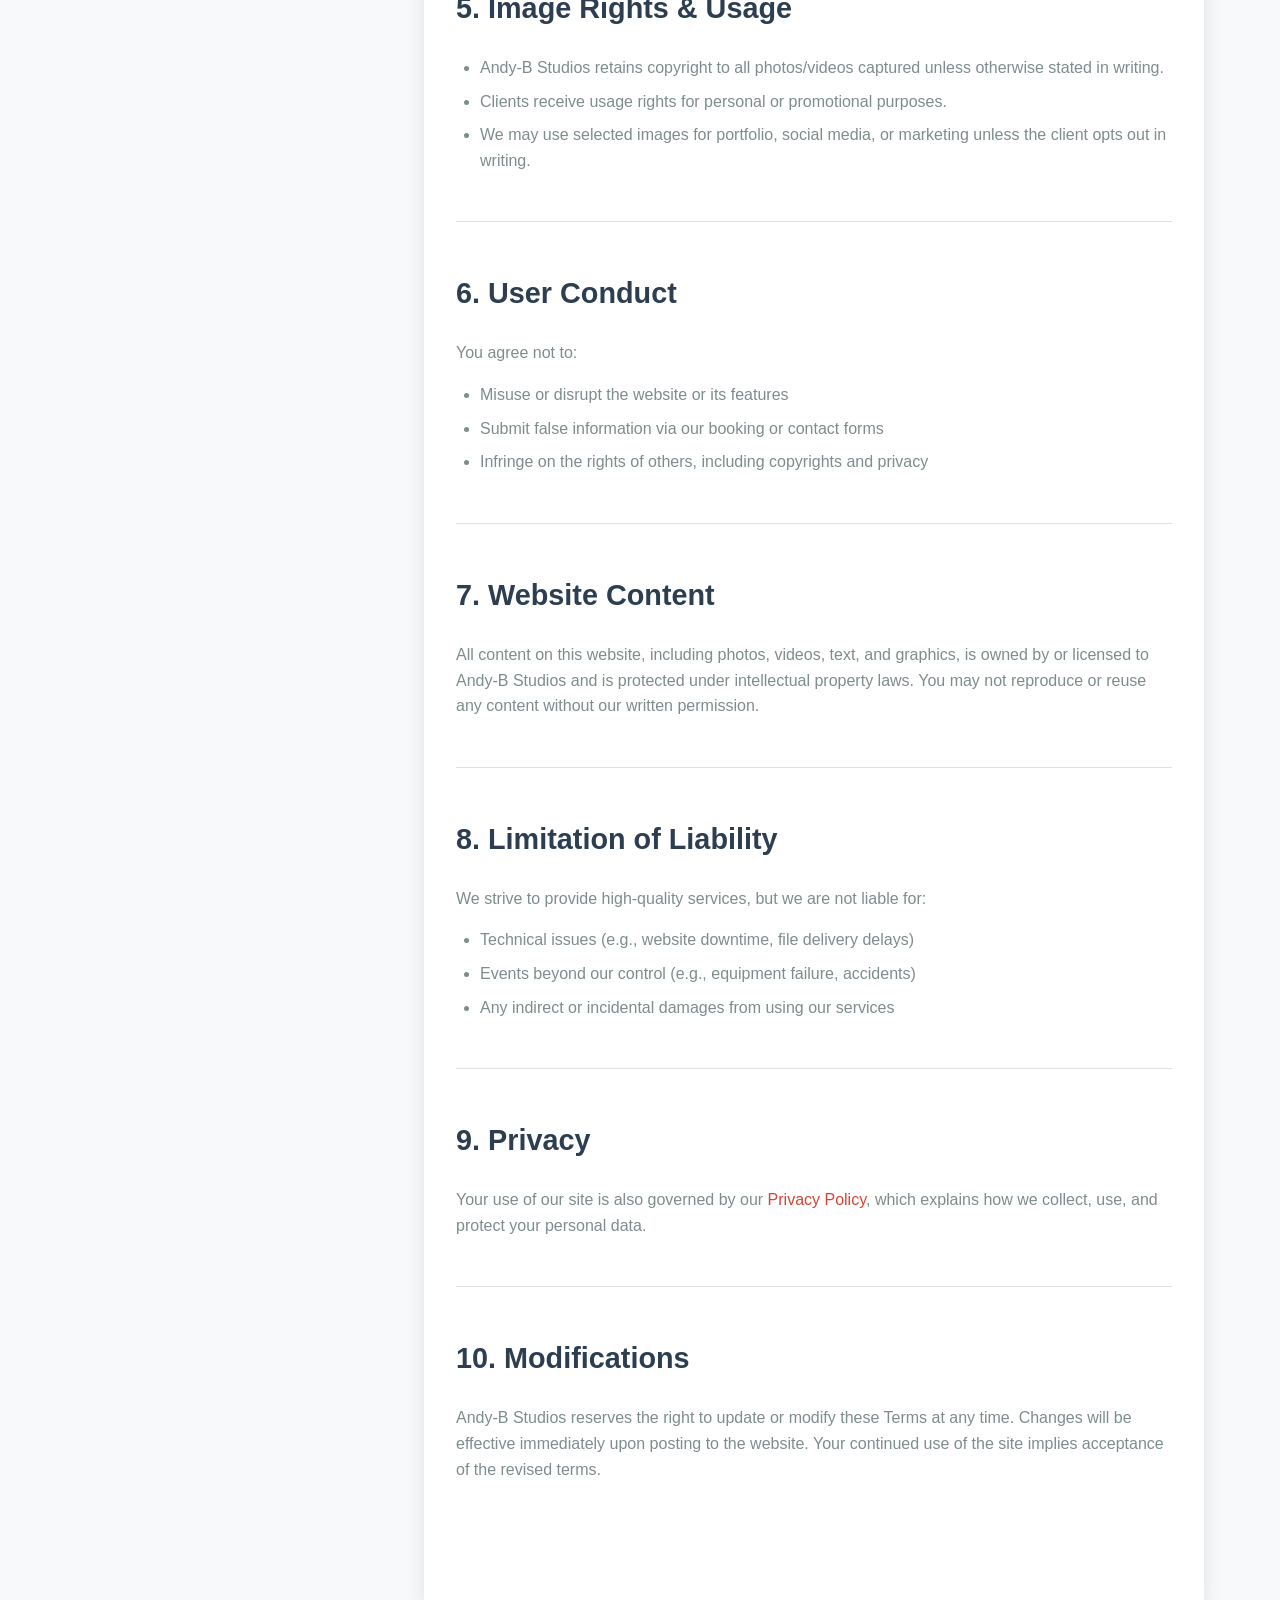
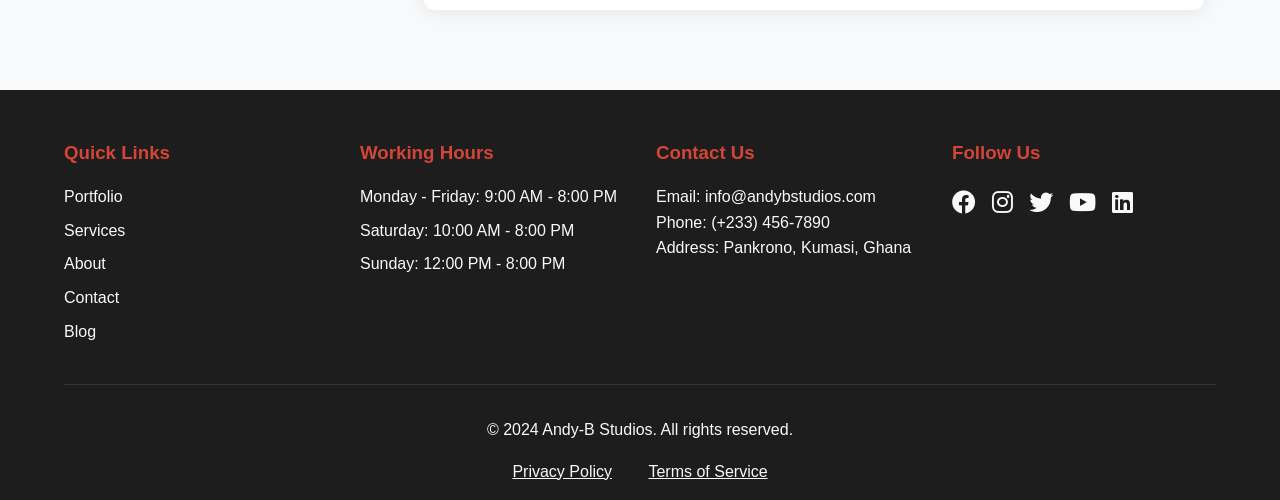
<file: terms.html>
<!DOCTYPE html>
<html lang="en">
<head>
    <meta charset="UTF-8">
    <meta name="viewport" content="width=device-width, initial-scale=1.0">
    <title>Terms of Service - Andy-B Studios</title>
    <link rel="stylesheet" href="css/index.css">
    <link rel="icon" href="images/logo_white.PNG" type="image/x-icon">
    <link rel="stylesheet" href="css/terms.css">
    <link rel="stylesheet" href="https://cdnjs.cloudflare.com/ajax/libs/font-awesome/6.0.0/css/all.min.css">
    <link rel="stylesheet" href="https://unpkg.com/aos@next/dist/aos.css" />
    <style>
        html {
            scroll-behavior: smooth;
        }
    </style>
</head>
<body>
    <!-- Navigation -->
    <nav class="navbar">
        <div class="logo">
            <a href="index.html"><img src="images\logo_white.PNG"></a>
        </div>
        <ul class="nav-links">
            <li><a href="index.html">Home</a></li>
            <li><a href="portfolio.html">Portfolio</a></li>
            <li><a href="services.html">Services</a></li>
            <li><a href="about.html">About</a></li>
            <li><a href="book.html">Book</a></li>
            <li><a href="contact.html">Contact</a></li>
        </ul>
        <div class="hamburger">
            <i class="fas fa-bars"></i>
        </div>
    </nav>

    <!-- Terms Hero -->
    <section class="terms-hero" id="hero">
        <div class="hero-content">
            <h1 data-aos="fade-up">Terms of Service</h1>
            <p data-aos="fade-up" data-aos-delay="100">Please read these terms carefully</p>
        </div>
    </section>

    <!-- Terms Content -->
    <section class="terms-content">
        <div class="container">
            <div class="terms-container">
                <div class="terms-nav" data-aos="fade-right">
                    <h3>Quick Links</h3>
                    <ul>
                        <li><a href="#acceptance">Acceptance of Terms</a></li>
                        <li><a href="#services">Services Offered</a></li>
                        <li><a href="#booking">Booking & Payments</a></li>
                        <li><a href="#cancellation">Cancellation & Rescheduling</a></li>
                        <li><a href="#rights">Image Rights & Usage</a></li>
                        <li><a href="#conduct">User Conduct</a></li>
                        <li><a href="#content">Website Content</a></li>
                        <li><a href="#liability">Limitation of Liability</a></li>
                        <li><a href="#privacy">Privacy</a></li>
                        <li><a href="#modifications">Modifications</a></li>
                    </ul>
                </div>
                <div class="terms-text" data-aos="fade-left">
                    <section id="acceptance" class="terms-section">
                        <h2>1. Acceptance of Terms</h2>
                        <p>By accessing and using the Andy-B Studios website or booking any of our services, you agree to these Terms of Service. If you do not agree, please refrain from using our site or services.</p>
                    </section>

                    <section id="services" class="terms-section">
                        <h2>2. Services Offered</h2>
                        <p>Andy-B Studios provides photography and videography services for weddings, corporate events, birthdays, lifestyle shoots, and personal projects. Specific packages and pricing are listed on our <a href="services.html">Services</a> page.</p>
                    </section>

                    <section id="booking" class="terms-section">
                        <h2>3. Booking & Payments</h2>
                        <ul>
                            <li>All bookings are subject to availability and confirmed only upon payment of a deposit or full amount as stated.</li>
                            <li>Payment methods include bank transfer, mobile money, or online payments via our booking form.</li>
                            <li>Full payment is required prior to the event/session unless agreed otherwise.</li>
                        </ul>
                    </section>

                    <section id="cancellation" class="terms-section">
                        <h2>4. Cancellation & Rescheduling</h2>
                        <ul>
                            <li>Clients must notify us at least 72 hours in advance to cancel or reschedule without penalty.</li>
                            <li>Cancellations made after this period may result in a forfeiture of the deposit.</li>
                            <li>Andy-B Studios reserves the right to reschedule due to unforeseen circumstances (e.g., weather, emergencies).</li>
                        </ul>
                    </section>

                    <section id="rights" class="terms-section">
                        <h2>5. Image Rights & Usage</h2>
                        <ul>
                            <li>Andy-B Studios retains copyright to all photos/videos captured unless otherwise stated in writing.</li>
                            <li>Clients receive usage rights for personal or promotional purposes.</li>
                            <li>We may use selected images for portfolio, social media, or marketing unless the client opts out in writing.</li>
                        </ul>
                    </section>

                    <section id="conduct" class="terms-section">
                        <h2>6. User Conduct</h2>
                        <p>You agree not to:</p>
                        <ul>
                            <li>Misuse or disrupt the website or its features</li>
                            <li>Submit false information via our booking or contact forms</li>
                            <li>Infringe on the rights of others, including copyrights and privacy</li>
                        </ul>
                    </section>

                    <section id="content" class="terms-section">
                        <h2>7. Website Content</h2>
                        <p>All content on this website, including photos, videos, text, and graphics, is owned by or licensed to Andy-B Studios and is protected under intellectual property laws. You may not reproduce or reuse any content without our written permission.</p>
                    </section>

                    <section id="liability" class="terms-section">
                        <h2>8. Limitation of Liability</h2>
                        <p>We strive to provide high-quality services, but we are not liable for:</p>
                        <ul>
                            <li>Technical issues (e.g., website downtime, file delivery delays)</li>
                            <li>Events beyond our control (e.g., equipment failure, accidents)</li>
                            <li>Any indirect or incidental damages from using our services</li>
                        </ul>
                    </section>

                    <section id="privacy" class="terms-section">
                        <h2>9. Privacy</h2>
                        <p>Your use of our site is also governed by our <a href="privacy-policy.html">Privacy Policy</a>, which explains how we collect, use, and protect your personal data.</p>
                    </section>

                    <section id="modifications" class="terms-section">
                        <h2>10. Modifications</h2>
                        <p>Andy-B Studios reserves the right to update or modify these Terms at any time. Changes will be effective immediately upon posting to the website. Your continued use of the site implies acceptance of the revised terms.</p>
                    </section>

                    <!-- <section id="contact" class="terms-section">
                        <h2>11. Contact Information</h2>
                        <p>If you have questions about these Terms of Service, contact us at:</p>
                        <div class="contact-info">
                            <p><i class="fas fa-envelope"></i> info@andybstudios.com</p>
                            <p><i class="fas fa-phone"></i> +233 456-7890</p>
                            <p><i class="fas fa-map-marker-alt"></i> Pankrono, Kumasi, Ghana</p>
                        </div>
                    </section> -->
                </div>
            </div>
        </div>
    </section>

    <!-- Footer -->
    <footer>
        <div class="footer-content">
            <div class="footer-section">
                <h3>Quick Links</h3>
                <ul>
                    <li><a href="portfolio.html">Portfolio</a></li>
                    <li><a href="services.html">Services</a></li>
                    <li><a href="about.html">About</a></li>
                    <li><a href="contact.html">Contact</a></li>
                    <!--  <li><a href="#faq">FAQ</a></li>
                    <li><a href="#testimonials">Testimonials</a></li> -->
                    <li><a href="blog.html">Blog</a></li>
                </ul>
            </div>
            <div class="footer-section">
                <h3>Working Hours</h3>
                <ul class="working-hours">
                    <li>Monday - Friday: 9:00 AM - 8:00 PM</li>
                    <li>Saturday: 10:00 AM - 8:00 PM</li>
                    <li>Sunday: 12:00 PM - 8:00 PM</li>
                </ul>
            </div>
            <div class="footer-section">
                <h3>Contact Us</h3>
                <p>Email: info@andybstudios.com</p>
                <p>Phone: (+233) 456-7890</p>
                <p>Address: Pankrono, Kumasi, Ghana</p>
            </div>
            <div class="footer-section social-section">
                <h3>Follow Us</h3>
                <div class="social-icons">
                    <a href="#"><i class="fab fa-facebook"></i></a>
                    <a href="#"><i class="fab fa-instagram"></i></a>
                    <a href="#"><i class="fab fa-twitter"></i></a>
                    <a href="#"><i class="fab fa-youtube"></i></a>
                    <a href="#"><i class="fab fa-linkedin"></i></a>
                </div>
            </div>
        </div>
        <div class="footer-bottom">
            <p>&copy; 2024 Andy-B Studios. All rights reserved.</p>
            <div class="footer-links">
                <a href="privacy-policy.html">Privacy Policy</a>
                <a href="terms.html">Terms of Service</a>
            </div>
        </div>
    </footer>

    <script src="https://unpkg.com/aos@next/dist/aos.js"></script>
    <script src="js/main.js"></script>
    <script src="js/smooth-scroll.js"></script>
    <script>
        // Initialize AOS
        AOS.init({
            duration: 800,
            easing: 'ease-in-out',
            once: true
        });
    </script>
</body>
</html>
</file>
<file: css/index.css>
/* Global Styles */
:root {
    --primary-color: #2c3e50;
    --secondary-color: #d34537;
    --dark-charcoal: #1d1d1d;
    --text-color: #333;
    --light-bg: #f8f9fa;
    --dark-bg: #2c3e50;
    --transition: all 0.3s ease;
}

* {
    margin: 0;
    padding: 0;
    box-sizing: border-box;
}

body {
    font-family: 'Segoe UI', Tahoma, Geneva, Verdana, sans-serif;
    line-height: 1.6;
    color: var(--text-color);
}

/* Container */
.container {
    width: 100%;
    max-width: 1200px;
    margin: 0 auto;
    padding: 0 1rem;
}

/* Navigation */
.navbar {
    display: flex;
    justify-content: space-between;
    align-items: center;
    padding: 1rem 5%;
    background-color: var(--secondary-color);
    box-shadow: 0 2px 5px rgba(0,0,0,0.1);
    position: fixed;
    width: 100%;
    top: 0;
    z-index: 1000;
    transition: background-color 0.3s ease, box-shadow 0.3s ease;
}

/* .logo {
    flex: 1;
    min-width: 150px;
    z-index: 1002;
} */

.logo img {
    width: 70px;
}

.nav-links {
    display: flex;
    list-style: none;
    gap: 1rem;
    margin: 0;
    padding: 0;
}

.nav-links li a {
    color: var(--light-bg);
    text-decoration: none;
    padding: 0.5rem 1rem;
    transition: var(--transition);
    text-shadow: 0 1px 2px rgba(0,0,0,0.2);
    white-space: nowrap;
}

.nav-links li a:hover {
    color: rgba(255, 255, 255, 0.8);
}

.hamburger {
    display: none;
    cursor: pointer;
    z-index: 1002;
    color: var(--light-bg);
    font-size: 1.5rem;
    padding: 0.5rem;
    margin-left: 1rem;
}

.hamburger i {
    transition: var(--transition);
}

.hamburger.active i {
    transform: rotate(90deg);
}

/* Hero Section */
.hero {
    height: 90vh;
    background: linear-gradient(rgba(0,0,0,0.5), rgba(0,0,0,0.5)), url('../images/hero image.jpg');
    background-size: cover;
    background-position: center;
    display: flex;
    align-items: center;
    justify-content: center;
    text-align: center;
    color: var(--light-bg);
    margin-top: 60px;
}

.hero-content {
    max-width: 800px;
    padding: 2rem;
}

.hero h1 {
    font-size: 5rem;
    margin-bottom: 1rem;
}

.hero p {
    font-size: 2rem;
    margin-bottom: 2rem;
}

/* Featured Work */
.featured-work {
    padding: 5rem 5%;
    background: var(--light-bg);
}

.featured-work h2 {
    text-align: center;
    margin-bottom: 2rem;
    font-size: 30px;
}

.work-grid {
    display: grid;
    grid-template-columns: repeat(auto-fit, minmax(250px, 1fr));
    gap: 2rem;
    margin: 2rem 0;
}

.work-item {
    position: relative;
    overflow: hidden;
    border-radius: 10px;
    box-shadow: 0 5px 15px rgba(0,0,0,0.1);
}

.work-item img {
    width: 100%;
    height: 300px;
    object-fit: cover;
    transition: var(--transition);
}

.work-overlay {
    position: absolute;
    bottom: 0;
    left: 0;
    right: 0;
    background: rgba(0,0,0,0.7);
    color: var(--light-bg);
    padding: 1rem;
    transform: translateY(100%);
    transition: var(--transition);
}

.work-item:hover .work-overlay {
    transform: translateY(0);
}

.work-item:hover img {
    transform: scale(1.1);
}

.view-portfolio{
    text-align: center;
}

/* Services Preview */
.services-preview {
    padding: 5rem 5%;
}
.services-preview h2{
    text-align: center ;
    font-size: 30px;
}

.services-grid {
    display: grid;
    grid-template-columns: repeat(auto-fit, minmax(250px, 1fr));
    gap: 2rem;
    margin: 2rem 0;
}

.service-card {
    text-align: center;
    padding: 2rem;
    background: white;
    border-radius: 10px;
    box-shadow: 0 5px 15px rgba(0,0,0,0.1);
    transition: var(--transition);
}

.service-card:hover {
    transform: translateY(-10px);
}

.service-card i {
    font-size: 2.5rem;
    color: var(--secondary-color);
    margin-bottom: 1rem;
}

.explore-services{
    text-align: center;
}

/* Testimonials Section */
.testimonials-section {
    padding: 5rem 5%;
    background: linear-gradient(rgba(0,0,0,0.7), rgba(0,0,0,0.7)), url('../images/testimonial\ image.jpg');
    background-size: cover;
    background-position: center;
    background-attachment: fixed;
    text-align: center;
    color: var(--light-bg);
}

.testimonials-section h2 {
    margin-bottom: 2rem;
    font-size: 40px;
}
.testimonial-slider {
    max-width: 800px;
    margin: 2rem auto;
    padding: 2rem;
    background: rgba(255, 255, 255, 0.1);
    border-radius: 10px;
    backdrop-filter: blur(5px);
}

.testimonial {
    padding: 1rem;
    display: flex;
    flex-direction: column;
    align-items: center;
}

.testimonial .client-image {
    width: 200px;
    height: 200px;
    border-radius: 50%;
    overflow: hidden;
    margin-bottom: 1rem;
    border: 3px solid var(--secondary-color);
}

.testimonial .client-image img {
    width: 100%;
    height: 100%;
    object-fit: cover;
}

.testimonial p {
    font-size: 2rem;
    font-style: italic;
    margin-bottom: 1rem;
    color: var(--light-bg);
}

.testimonial cite {
    font-weight: bolder;
    color: var(--secondary-color);
    margin-bottom: 0.5rem;
}

.rating {
    color: #ffd700;
    font-size: 1.2rem;
    margin-top: 0.5rem;
}

.rating i {
    margin: 0 2px;
}

/* FAQ Section */
.faq-section {
    padding: 5rem 5%;
    background: white;
}

.faq-container {
    display: flex;
    gap: 3rem;
    align-items: flex-start;
    max-width: 1200px;
    margin: 0 auto;
}

.faq-content {
    flex: 1;
    min-height: 400px;
    display: flex;
    flex-direction: column;
    justify-content: space-between;
}

.faq-image {
    flex: 1;
    border-radius: 10px;
    overflow: hidden;
    box-shadow: 0 5px 15px rgba(0,0,0,0.1);
    height: 400px;
}

.faq-image img {
    width: 100%;
    height: 100%;
    object-fit: cover;
    display: block;
}

.faq-item {
    margin-bottom: 1rem;
    border: 1px solid #eee;
    border-radius: 5px;
    overflow: hidden;
}

.faq-question {
    display: flex;
    justify-content: space-between;
    align-items: center;
    padding: 1rem;
    background: var(--light-bg);
    cursor: pointer;
    transition: var(--transition);
}

.faq-question:hover {
    background: #f0f0f0;
}

.faq-question h3 {
    margin: 0;
    font-size: 1.1rem;
    color: var(--primary-color);
}

.faq-question i {
    color: var(--secondary-color);
    transition: var(--transition);
}

.faq-answer {
    padding: 1rem;
    display: none;
    background: white;
}

.faq-item.active .faq-answer {
    display: block;
}

.faq-item.active .faq-question i {
    transform: rotate(180deg);
}

/* Blog Section */
.blog-section {
    padding: 5rem 5%;
}

.blog-grid {
    display: grid;
    grid-template-columns: repeat(auto-fit, minmax(300px, 1fr));
    gap: 2rem;
    margin: 2rem 0;
}

.blog-card {
    background: white;
    border-radius: 10px;
    overflow: hidden;
    box-shadow: 0 5px 15px rgba(0,0,0,0.1);
}

.blog-card img {
    width: 100%;
    height: 200px;
    object-fit: cover;
}

.blog-content {
    padding: 1.5rem;
}

.blog-content h3 {
    margin-bottom: 1rem;
    color: var(--primary-color);
}

.read-more {
    display: inline-block;
    margin-top: 1rem;
    color: var(--secondary-color);
    text-decoration: none;
    font-weight: bold;
}

/* Footer */
footer {
    background: var(--dark-charcoal);
    color: var(--light-bg);
    padding: 3rem 5% 1rem;
}

.footer-content {
    display: grid;
    grid-template-columns: repeat(auto-fit, minmax(200px, 1fr));
    gap: 2rem;
    margin-bottom: 2rem;
}

.footer-section h3 {
    margin-bottom: 1rem;
    color: var(--secondary-color);
}

.footer-section ul {
    list-style: none;
}

.footer-section ul li {
    margin-bottom: 0.5rem;
}

.footer-section a {
    color: var(--light-bg);
    text-decoration: none;
    transition: var(--transition);
}

.footer-section a:hover {
    color: var(--secondary-color);
}

.social-icons {
    display: flex;
    gap: 1rem;
    flex-wrap: wrap;
}

.social-icons a {
    font-size: 1.5rem;
}

.footer-bottom {
    text-align: center;
    padding-top: 2rem;
    border-top: 1px solid rgba(255,255,255,0.1);
}

.footer-links {
    margin-top: 1rem;
}

.footer-links a {
    margin: 0 1rem;
    color: var(--light-bg);
}

.footer-links a:hover {
    color: var(--secondary-color);
    transition: var(--transition);
}   

/* Buttons */
.cta-button {
    display: inline-block;
    padding: 1rem 2rem;
    background: var(--secondary-color);
    color: var(--light-bg);
    text-decoration: none;
    border-radius: 5px;
    transition: var(--transition);
    font-weight: bold;
}

.cta-button:hover {
    background: #c0392b;
    transform: translateY(-3px);
}

/* Responsive Design */
@media (max-width: 1024px) {
    .nav-links {
        gap: 0.5rem;
    }
    
    .nav-links li a {
        padding: 0.5rem;
        font-size: 0.9rem;
    }

    .logo a {
        font-size: 1.3rem;
    }
}

@media (max-width: 768px) {
    .hamburger {
        display: block;
    }

    .nav-links {
        position: fixed;
        top: 60px;
        left: 0;
        width: 100%;
        background: rgba(231, 76, 60, 0.98);
        flex-direction: column;
        align-items: center;
        padding: 0.5rem 0;
        transform: translateY(-100%);
        opacity: 0;
        visibility: hidden;
        transition: transform 0.5s ease, opacity 0.5s ease, visibility 0.5s ease;
        z-index: 1001;
    }

    .nav-links.active {
        transform: translateY(0);
        opacity: 1;
        visibility: visible;
    }

    .nav-links li {
        margin: 0.3rem 0;
        width: 100%;
        text-align: center;
        opacity: 0;
        transform: translateY(20px);
        transition: opacity 0.3s ease, transform 0.3s ease;
    }

    .nav-links.active li {
        opacity: 1;
        transform: translateY(0);
    }

    .nav-links li a {
        font-size: 1.1rem;
        padding: 0.5rem 1rem;
        display: block;
        width: 100%;
    }

    .logo {
        flex: 0 1 auto;
    }

    .logo a {
        font-size: 1.2rem;
    }

    .faq-container {
        flex-direction: column;
    }

    .faq-image {
        order: -1;
        margin-bottom: 2rem;
        height: 300px;
    }

    .faq-content {
        min-height: auto;
    }

    .testimonial p {
        font-size: 1rem;
    }

    .footer-content {
        grid-template-columns: 1fr;
        text-align: center;
    }

    .social-icons {
        justify-content: center;
    }
}

@media (max-width: 480px) {
    .logo a {
        font-size: 1.1rem;
    }

    .hamburger {
        font-size: 1.3rem;
    }

    .testimonial .client-image {
        width: 150px;
        height: 150px;
    }

    .rating {
        font-size: 1rem;
    }

    .faq-image {
        height: 250px;
    }
}

/* Animations */
[data-aos] {
    opacity: 0;
    transition: opacity 0.5s ease, transform 0.5s ease;
}

[data-aos].aos-animate {
    opacity: 1;
    transform: translateY(0);
}

[data-aos="fade-up"] {
    transform: translateY(20px);
}
</file>
<file: css/blog.css>
.blog-hero {
    height: 40vh;
    background: linear-gradient(rgba(0, 0, 0, 0.5), rgba(0, 0, 0, 0.5)), url('../images/blog/blog.jpg');
    background-size: cover;
    background-position: center;
    display: flex;
    align-items: center;
    justify-content: center;
    text-align: center;
    color: #fff;
    margin-top: 80px;
}

.blog-hero h1 {
    font-size: 3.5rem;
    margin-bottom: 1rem;
}

.blog-hero p {
    font-size: 1.2rem;
    opacity: 0.9;
}

.blog-grid {
    display: grid;
    grid-template-columns: 2fr 1fr;
    gap: 2rem;
}


.blog-posts {
    display: flex;
    flex-direction: column;
    gap: 2rem;
}


.featured-post {
    background: #fff;
    border-radius: 10px;
    overflow: hidden;
    box-shadow: 0 5px 15px rgba(0, 0, 0, 0.1);
}

.featured-post .post-image {
    position: relative;
    height: 400px;
}

.featured-post .post-image img {
    width: 100%;
    height: 100%;
    object-fit: cover;
}

.featured-post .category {
    position: absolute;
    top: 20px;
    left: 20px;
    background: #ff6b6b;
    color: #fff;
    padding: 5px 15px;
    border-radius: 20px;
    font-size: 0.9rem;
}

.featured-post .post-content {
    padding: 2rem;
}

.featured-post .post-meta {
    display: flex;
    gap: 1rem;
    margin-bottom: 1rem;
    color: #666;
    font-size: 0.9rem;
}

.featured-post .post-meta i {
    margin-right: 5px;
}

.featured-post h2 {
    font-size: 1.8rem;
    margin-bottom: 1rem;
}

.featured-post h2 a {
    color: #333;
    text-decoration: none;
    transition: color 0.3s;
}

.featured-post h2 a:hover {
    color: #ff6b6b;
}

.featured-post p {
    color: #666;
    margin-bottom: 1.5rem;
    line-height: 1.6;
}

.read-more {
    color: #ff6b6b;
    text-decoration: none;
    font-weight: 600;
    display: inline-flex;
    align-items: center;
    gap: 5px;
    transition: gap 0.3s;
}

.read-more:hover {
    gap: 10px;
    color: var(--secondary-color);
}


.posts-grid {
    display: grid;
    grid-template-columns: repeat(2, 1fr);
    gap: 2rem;
}

.post {
    background: #fff;
    border-radius: 10px;
    overflow: hidden;
    box-shadow: 0 5px 15px rgba(0, 0, 0, 0.1);
}

.post .post-image {
    position: relative;
    height: 250px;
}


.post-image .category {
    position: absolute;
    top: 20px;
    left: 20px;
    background: #ff6b6b;
    color: #fff;
    padding: 5px 15px;
    border-radius: 20px;
    font-size: 0.9rem;
}

.post .post-image img {
    width: 100%;
    height: 100%;
    object-fit: cover;
}

.post .post-content {
    padding: 1.5rem;
}

.post h3 {
    font-size: 1.4rem;
    margin-bottom: 1rem;
}

.post h3 a {
    color: #333;
    text-decoration: none;
    transition: color 0.3s;
}

.post h3 a:hover {
    color: #ff6b6b;
}


.pagination {
    display: flex;
    justify-content: center;
    gap: 1rem;
    margin-top: 3rem;
}

.pagination a {
    width: 40px;
    height: 40px;
    display: flex;
    align-items: center;
    justify-content: center;
    background: #fff;
    color: #333;
    border-radius: 50%;
    text-decoration: none;
    transition: all 0.3s;
    box-shadow: 0 2px 5px rgba(0, 0, 0, 0.1);
}

.pagination a:hover,
.pagination a.active {
    background: #ff6b6b;
    color: #fff;
}


.sidebar {
    position: sticky;
    top: 100px;
    height: fit-content;
}

.sidebar-widget {
    background: #fff;
    padding: 1.5rem;
    border-radius: 10px;
    margin-bottom: 2rem;
    box-shadow: 0 5px 15px rgba(0, 0, 0, 0.1);
}

.sidebar-widget h3 {
    font-size: 1.4rem;
    margin-bottom: 1.5rem;
    padding-bottom: 1rem;
    border-bottom: 1px solid #eee;
}


.search-form {
    display: flex;
    gap: 10px;
}

.search-form input {
    flex: 1;
    padding: 10px 15px;
    border: 1px solid #eee;
    border-radius: 5px;
    font-size: 0.9rem;
}

.search-form button {
    background: #ff6b6b;
    color: #fff;
    border: none;
    padding: 10px 15px;
    border-radius: 5px;
    cursor: pointer;
    transition: background 0.3s;
}

.search-form button:hover {
    background: #ff5252;
}


.categories li {
    margin-bottom: 0.8rem;
}

.categories a {
    color: #333;
    text-decoration: none;
    display: flex;
    justify-content: space-between;
    transition: color 0.3s;
}

.categories a:hover {
    color: #ff6b6b;
}

.recent-posts li {
    display: flex;
    gap: 1rem;
    margin-bottom: 1rem;
    padding-bottom: 1rem;
    border-bottom: 1px solid #eee;
}

.recent-posts li:last-child {
    margin-bottom: 0;
    padding-bottom: 0;
    border-bottom: none;
}

.recent-posts img {
    width: 80px;
    height: 80px;
    object-fit: cover;
    border-radius: 5px;
}

.recent-posts h4 {
    font-size: 1rem;
    margin-bottom: 0.5rem;
}

.recent-posts h4 a {
    color: #333;
    text-decoration: none;
    transition: color 0.3s;
}

.recent-posts h4 a:hover {
    color: #ff6b6b;
}

.recent-posts span {
    font-size: 0.8rem;
    color: #666;
}


.tags {
    display: flex;
    flex-wrap: wrap;
    gap: 0.5rem;
}

.tags a {
    background: #f5f5f5;
    color: #333;
    padding: 5px 10px;
    border-radius: 20px;
    font-size: 0.8rem;
    text-decoration: none;
    transition: all 0.3s;
}

.tags a:hover {
    background: #ff6b6b;
    color: #fff;
}


@media (max-width: 992px) {
    .blog-grid {
        grid-template-columns: 1fr;
    }

    .sidebar {
        position: static;
    }

    .featured-post .post-image {
        height: 300px;
    }
}

@media (max-width: 768px) {
    .blog-hero h1 {
        font-size: 2.5rem;
    }

    .posts-grid {
        grid-template-columns: 1fr;
    }

    .featured-post .post-image {
        height: 250px;
    }

    .featured-post .post-meta {
        flex-wrap: wrap;
    }
}

@media (max-width: 480px) {
    .blog-hero h1 {
        font-size: 2rem;
    }

    .blog-hero p {
        font-size: 1rem;
    }

    .featured-post .post-content,
    .post .post-content {
        padding: 1rem;
    }

    .featured-post h2 {
        font-size: 1.5rem;
    }

    .post h3 {
        font-size: 1.2rem;
    }

    .sidebar-widget {
        padding: 1rem;
    }
}


nav {
    position: fixed;
    top: 0;
    left: 0;
    width: 100%;
    background: rgba(0, 0, 0, 0.9);
    padding: 1rem 0;
    z-index: 1000;
}

nav .container {
    display: flex;
    justify-content: space-between;
    align-items: center;
    max-width: 1200px;
    margin: 0 auto;
    padding: 0 1rem;
}

nav .logo {
    color: #fff;
    font-size: 1.5rem;
    font-weight: 700;
    text-decoration: none;
}

nav ul {
    display: flex;
    list-style: none;
    gap: 2rem;
}

nav ul li a {
    color: #fff;
    text-decoration: none;
    font-size: 1rem;
    transition: color 0.3s;
}

nav ul li a:hover,
nav ul li a.active {
    color: #ff6b6b;
}

.menu-toggle {
    display: none;
    color: #fff;
    font-size: 1.5rem;
    cursor: pointer;
}


@media (max-width: 768px) {
    nav ul {
        display: none;
    }

    .menu-toggle {
        display: block;
    }

    nav ul.active {
        display: flex;
        flex-direction: column;
        position: absolute;
        top: 100%;
        left: 0;
        width: 100%;
        background: rgba(0, 0, 0, 0.9);
        padding: 1rem;
    }
}

@media (max-width: 480px) {
    .footer-content {
        grid-template-columns: 1fr;
    }
}
</file>
<file: css/book.css>
/* Booking Hero */
.booking-hero {
    height: 80vh;
    background: linear-gradient(rgba(0, 0, 0, 0.3), rgba(0, 0, 0, 0.3)), url('../images/book hero.jpg');
    background-size: cover;
    background-position: center;
    display: flex;
    align-items: center;
    justify-content: center;
    text-align: center;
    color: #fff;
    opacity: 0;
    transform: translateY(20px);
    transition: opacity 0.5s ease, transform 0.5s ease;
}

.booking-hero[data-aos="fade-up"].aos-animate {
    opacity: 1;
    transform: translateY(0);
}

.booking-hero .hero-content {
    max-width: 800px;
    padding: 0 20px;
}

.booking-hero h1 {
    font-size: 3.5rem;
    margin-bottom: 1rem;
    color: #fff;
    text-shadow: 2px 2px 4px rgba(0, 0, 0, 0.5);
}

.booking-hero p {
    font-size: 1.5rem;
    margin-bottom: 2rem;
    color: #fff;
}

/* Booking Form Section */
.booking-form-section {
    padding: 5rem 0;
    background-color: #f5f5f5;
    position: relative;
    overflow: hidden;
}

.booking-container {
    display: flex;
    flex-direction: column;
    gap: 2rem;
    max-width: 800px;
    margin: 0 auto;
    padding: 0 20px;
    position: relative;
    z-index: 2;
}

/* Form Container */
.form-container {
    background: linear-gradient(rgba(0, 0, 0, 0.5), rgba(0, 0, 0, 0.0.3)), 
                url('../images/book image_1.jpg');
    background-size: cover;
    background-position: center;
    padding: 2rem;
    border-radius: 10px;
    box-shadow: 0 0 20px rgba(0, 0, 0, 0.1);
    opacity: 0;
    transform: translateY(20px);
    transition: opacity 0.5s ease, transform 0.5s ease;
    position: relative;
    z-index: 3;
    min-height: 300px;
    width: 90%;
    margin: 0 auto;
    border: 1px solid rgba(0, 0, 0, 0.1);
}

.form-container[data-aos="fade-up"].aos-animate {
    opacity: 1;
    transform: translateY(0);
}

.form-container h2 {
    color: #2c3e50;
    margin-bottom: 2rem;
    font-size: 2rem;
}

.form-group {
    margin-bottom: 1.5rem;
    opacity: 0;
    transform: translateY(20px);
    transition: opacity 0.5s ease, transform 0.5s ease;
}

.form-group[data-aos="fade-up"].aos-animate {
    opacity: 1;
    transform: translateY(0);
}

.form-group label {
    display: block;
    margin-bottom: 0.5rem;
    color: #2c3e50;
    font-weight: 500;
}

.form-group input,
.form-group select,
.form-group textarea {
    width: 100%;
    padding: 0.8rem;
    border: 1px solid #e0e0e0;
    border-radius: 5px;
    font-size: 1rem;
    transition: all 0.3s ease;
    background-color: #f8f9fa;
}

.form-group input:focus,
.form-group select:focus,
.form-group textarea:focus {
    border-color: var(--secondary-color);
    outline: none;
    box-shadow: 0 0 0 2px rgba(52, 152, 219, 0.25);
    background-color: #fff;
}

.submit-button {
    background: var(--secondary-color);
    color: #fff;
    padding: 1rem 2rem;
    border: none;
    border-radius: 5px;
    font-size: 1rem;
    cursor: pointer;
    transition: all 0.3s ease;
    opacity: 0;
    transform: translateY(20px);
    transition: opacity 0.5s ease, transform 0.5s ease, background 0.3s ease, transform 0.3s ease;
}

.submit-button[data-aos="fade-up"].aos-animate {
    opacity: 1;
    transform: translateY(0);
}

.submit-button:hover {
    background: var(--secondary-color);
    transform: translateY(-2px);
    box-shadow: 0 5px 15px rgba(52, 152, 219, 0.3);
}

/* Booking Info */
.booking-info {
    background: linear-gradient(rgba(255, 255, 255, 0.98), rgba(255, 255, 255, 0.98)), 
                url('../images/Portolio/camera man.png');
    background-size: cover;
    background-position: center;
    padding: 2rem;
    border-radius: 10px;
    box-shadow: 0 0 20px rgba(0, 0, 0, 0.1);
    opacity: 0;
    transform: translateY(20px);
    transition: opacity 0.5s ease, transform 0.5s ease;
    position: relative;
    z-index: 1;
    margin-top: -50px;
    min-height: 300px;
    width: 90%;
    margin: 0 auto;
    border: 1px solid rgba(0, 0, 0, 0.1);
}

.booking-info[data-aos="fade-up"].aos-animate {
    opacity: 1;
    transform: translateY(0);
}

.booking-info h3 {
    color: #2c3e50;
    margin-bottom: 2rem;
    font-size: 2rem;
    position: relative;
    z-index: 2;
}

.info-card {
    background: rgba(248, 249, 250, 0.95);
    padding: 1.5rem;
    border-radius: 8px;
    margin-bottom: 1.5rem;
    transition: all 0.3s ease;
    opacity: 0;
    transform: translateY(20px);
    transition: opacity 0.5s ease, transform 0.5s ease, background 0.3s ease;
    position: relative;
    z-index: 2;
    backdrop-filter: blur(5px);
    border: 1px solid rgba(0, 0, 0, 0.05);
}

.info-card[data-aos="fade-up"].aos-animate {
    opacity: 1;
    transform: translateY(0);
}

.info-card:hover {
    background: rgba(255, 255, 255, 0.98);
    transform: translateY(-5px);
    box-shadow: 0 5px 15px rgba(0, 0, 0, 0.1);
    border-color: rgba(52, 152, 219, 0.2);
}

.info-card i {
    font-size: 1.5rem;
    color: var(--secondary-color);
    margin-bottom: 1rem;
}

.info-card h4 {
    color: #2c3e50;
    margin-bottom: 0.5rem;
    font-size: 1.2rem;
}

.info-card p {
    color: #7f8c8d;
    margin: 0;
    line-height: 1.6;
}

/* Responsive Design */
@media (max-width: 768px) {
    .booking-info {
        margin-top: -30px;
    }

    .form-container,
    .booking-info {
        min-height: 250px;
        width: 95%;
    }

    .booking-hero h1 {
        font-size: 2.5rem;
    }

    .booking-hero p {
        font-size: 1.2rem;
    }

    .info-card {
        padding: 1rem;
    }
}

@media (max-width: 480px) {
    .booking-info {
        margin-top: -20px;
    }

    .form-container,
    .booking-info {
        min-height: 200px;
        width: 100%;
    }

    .booking-hero h1 {
        font-size: 2rem;
    }

    .booking-hero p {
        font-size: 1rem;
    }

    .form-container h2,
    .booking-info h3 {
        font-size: 1.8rem;
    }

    .submit-button {
        width: 100%;
    }
}
</file>
<file: css/contact.css>
/* Contact Hero */
.contact-hero {
    height: 40vh;
    background: linear-gradient(rgba(0, 0, 0, 0.7), rgba(0, 0, 0, 0.7)), url('../images/Contact.jpg');
    background-size: cover;
    background-position: center;
    display: flex;
    align-items: center;
    justify-content: center;
    text-align: center;
    color: #fff;
    margin-top: 80px;
}

.contact-hero .hero-content {
    max-width: 800px;
    padding: 0 20px;
}

.contact-hero h1 {
    font-size: 3.5rem;
    margin-bottom: 1rem;
    color: #fff;
    text-shadow: 2px 2px 4px rgba(0, 0, 0, 0.5);
}

.contact-hero p {
    font-size: 1.5rem;
    margin-bottom: 2rem;
    color: #fff;
}

/* Contact Content */
.contact-content {
    padding: 5rem 0;
    background-color: #f8f9fa;
}

.contact-container {
    display: grid;
    grid-template-columns: 1fr 1fr;
    gap: 3rem;
    max-width: 1200px;
    margin: 0 auto;
    padding: 0 20px;
}

/* Contact Information */
.contact-info {
    background: #fff;
    padding: 2rem;
    border-radius: 10px;
    box-shadow: 0 0 20px rgba(0, 0, 0, 0.1);
}

.contact-info h2 {
    color: #2c3e50;
    margin-bottom: 2rem;
    font-size: 1.8rem;
}

.info-item {
    display: flex;
    align-items: flex-start;
    margin-bottom: 2rem;
}

.info-item i {
    color: var(--secondary-color);
    font-size: 1.5rem;
    margin-right: 1rem;
    margin-top: 0.3rem;
}

.info-item h3 {
    color: #2c3e50;
    margin-bottom: 0.5rem;
    font-size: 1.2rem;
}

.info-item p {
    color: #7f8c8d;
    line-height: 1.6;
}

/* Contact Form */
.contact-form {
    background: #fff;
    padding: 2rem;
    border-radius: 10px;
    box-shadow: 0 0 20px rgba(0, 0, 0, 0.1);
}

.contact-form h2 {
    color: #2c3e50;
    margin-bottom: 2rem;
    font-size: 1.8rem;
}

.form-group {
    margin-bottom: 1.5rem;
}

.form-group input,
.form-group textarea {
    width: 100%;
    padding: 1rem;
    border: 1px solid #e0e0e0;
    border-radius: 5px;
    font-size: 1rem;
    transition: border-color 0.3s ease;
}

.form-group textarea {
    height: 150px;
    resize: vertical;
}

.form-group input:focus,
.form-group textarea:focus {
    outline: none;
    border-color: var(--secondary-color);
}

.btn {
    background: var(--secondary-color);
    color: #fff;
    padding: 1rem 2rem;
    border: none;
    border-radius: 5px;
    font-size: 1rem;
    cursor: pointer;
    transition: background 0.3s ease;
}

.btn:hover {
    background: #c22f22;
}

/* Map Container */
.map-container {
    margin-top: 3rem;
    border-radius: 10px;
    overflow: hidden;
    box-shadow: 0 0 20px rgba(0, 0, 0, 0.1);
}

/* Responsive Design */
@media (max-width: 992px) {
    .contact-container {
        grid-template-columns: 1fr;
    }
}

@media (max-width: 768px) {
    .contact-hero h1 {
        font-size: 2.5rem;
    }

    .contact-hero p {
        font-size: 1.2rem;
    }

    .contact-info h2,
    .contact-form h2 {
        font-size: 1.5rem;
    }
}

@media (max-width: 480px) {
    .contact-hero h1 {
        font-size: 2rem;
    }

    .contact-hero p {
        font-size: 1rem;
    }

    .contact-info,
    .contact-form {
        padding: 1.5rem;
    }

    .contact-info h2,
    .contact-form h2 {
        font-size: 1.3rem;
    }
}
</file>
<file: css/privacy-policy.css>
/* Privacy Policy Hero */
.privacy-hero {
    height: 40vh;
    background: linear-gradient(rgba(0, 0, 0, 0.7), rgba(0, 0, 0, 0.7)), url('../images/privacy policy.jpg');
    background-size: cover;
    background-position: center;
    display: flex;
    align-items: center;
    justify-content: center;
    text-align: center;
    color: #fff;
    margin-top: 80px;
}

.privacy-hero .hero-content {
    max-width: 800px;
    padding: 0 20px;
}

.privacy-hero h1 {
    font-size: 3.5rem;
    margin-bottom: 1rem;
    color: #fff;
    text-shadow: 2px 2px 4px rgba(0, 0, 0, 0.5);
}

.privacy-hero p {
    font-size: 1.5rem;
    margin-bottom: 2rem;
    color: #fff;
}

/* Privacy Policy Content */
.privacy-content {
    padding: 5rem 0;
    background-color: #f8f9fa;
}

.privacy-container {
    display: grid;
    grid-template-columns: 300px 1fr;
    gap: 3rem;
    max-width: 1200px;
    margin: 0 auto;
    padding: 0 20px;
}

/* Privacy Navigation */
.privacy-nav {
    position: sticky;
    top: 100px;
    height: fit-content;
    background: #fff;
    padding: 2rem;
    border-radius: 10px;
    box-shadow: 0 0 20px rgba(0, 0, 0, 0.1);
}

.privacy-nav h3 {
    color: #2c3e50;
    margin-bottom: 1.5rem;
    font-size: 1.5rem;
}

.privacy-nav ul {
    list-style: none;
    padding: 0;
}

.privacy-nav li {
    margin-bottom: 0.8rem;
}

.privacy-nav a {
    color: #7f8c8d;
    text-decoration: none;
    transition: all 0.3s ease;
    display: block;
    padding: 0.5rem 0;
}

.privacy-nav a:hover {
    color: #c22f22;
    transform: translateX(5px);
}

/* Privacy Text */
.privacy-text {
    background: #fff;
    padding: 2rem;
    border-radius: 10px;
    box-shadow: 0 0 20px rgba(0, 0, 0, 0.1);
}

.policy-section {
    margin-bottom: 3rem;
    padding-bottom: 2rem;
    border-bottom: 1px solid #e0e0e0;
}

.policy-section:last-child {
    border-bottom: none;
}

.policy-section h2 {
    color: #2c3e50;
    margin-bottom: 1.5rem;
    font-size: 1.8rem;
}

.policy-section p {
    color: #7f8c8d;
    line-height: 1.6;
    margin-bottom: 1rem;
}

.policy-section ul {
    list-style: disc;
    margin-left: 1.5rem;
    margin-bottom: 1rem;
}

.policy-section li {
    color: #7f8c8d;
    margin-bottom: 0.5rem;
    line-height: 1.6;
}

.contact-info {
    margin-top: 1rem;
}

.contact-info p {
    display: flex;
    align-items: center;
    gap: 1rem;
    margin-bottom: 0.5rem;
}

.contact-info i {
    color: var(--secondary-color);
    font-size: 1.2rem;
}

/* Responsive Design */
@media (max-width: 992px) {
    .privacy-container {
        grid-template-columns: 1fr;
    }

    .privacy-nav {
        position: static;
        margin-bottom: 2rem;
    }
}

@media (max-width: 768px) {
    .privacy-hero h1 {
        font-size: 2.5rem;
    }

    .privacy-hero p {
        font-size: 1.2rem;
    }

    .policy-section h2 {
        font-size: 1.5rem;
    }

    .privacy-nav {
        padding: 1.5rem;
    }
}

@media (max-width: 480px) {
    .privacy-hero h1 {
        font-size: 2rem;
    }

    .privacy-hero p {
        font-size: 1rem;
    }

    .privacy-text {
        padding: 1.5rem;
    }

    .policy-section h2 {
        font-size: 1.3rem;
    }
}
</file>
<file: css/terms.css>
/* Terms Hero */
.terms-hero {
    height: 40vh;
    background: linear-gradient(rgba(0, 0, 0, 0.7), rgba(0, 0, 0, 0.7)), url('../images/terms of service.jpg');
    background-size: cover;
    background-position: center;
    display: flex;
    align-items: center;
    justify-content: center;
    text-align: center;
    color: #fff;
    margin-top: 80px;
}

.terms-hero .hero-content {
    max-width: 800px;
    padding: 0 20px;
}

.terms-hero h1 {
    font-size: 3.5rem;
    margin-bottom: 1rem;
    color: #fff;
    text-shadow: 2px 2px 4px rgba(0, 0, 0, 0.5);
}

.terms-hero p {
    font-size: 1.5rem;
    margin-bottom: 2rem;
    color: #fff;
}

/* Terms Content */
.terms-content {
    padding: 5rem 0;
    background-color: #f8f9fa;
}

.terms-container {
    display: grid;
    grid-template-columns: 300px 1fr;
    gap: 3rem;
    max-width: 1200px;
    margin: 0 auto;
    padding: 0 20px;
}

/* Terms Navigation */
.terms-nav {
    position: sticky;
    top: 100px;
    height: fit-content;
    background: #fff;
    padding: 2rem;
    border-radius: 10px;
    box-shadow: 0 0 20px rgba(0, 0, 0, 0.1);
}

.terms-nav h3 {
    color: #2c3e50;
    margin-bottom: 1.5rem;
    font-size: 1.5rem;
}

.terms-nav ul {
    list-style: none;
    padding: 0;
}

.terms-nav li {
    margin-bottom: 0.8rem;
}

.terms-nav a {
    color: #7f8c8d;
    text-decoration: none;
    transition: all 0.3s ease;
    display: block;
    padding: 0.5rem 0;
}

.terms-nav a:hover {
    color: var(--secondary-color);
    transform: translateX(5px);
}

/* Terms Text */
.terms-text {
    background: #fff;
    padding: 2rem;
    border-radius: 10px;
    box-shadow: 0 0 20px rgba(0, 0, 0, 0.1);
}

.terms-section {
    margin-bottom: 3rem;
    padding-bottom: 2rem;
    border-bottom: 1px solid #e0e0e0;
}

.terms-section:last-child {
    border-bottom: none;
}

.terms-section h2 {
    color: #2c3e50;
    margin-bottom: 1.5rem;
    font-size: 1.8rem;
}

.terms-section p {
    color: #7f8c8d;
    line-height: 1.6;
    margin-bottom: 1rem;
}

.terms-section a {
    color: var(--secondary-color);
    text-decoration: none;
    transition: color 0.3s ease;
}

.terms-section a:hover {
    color: #c22f22;
    text-decoration: underline;
}

.terms-section ul {
    list-style: disc;
    margin-left: 1.5rem;
    margin-bottom: 1rem;
}

.terms-section li {
    color: #7f8c8d;
    margin-bottom: 0.5rem;
    line-height: 1.6;
}

.contact-info {
    margin-top: 1rem;
}

.contact-info p {
    display: flex;
    align-items: center;
    gap: 1rem;
    margin-bottom: 0.5rem;
}

.contact-info i {
    color: var(--secondary-color);
    font-size: 1.2rem;
}

/* Responsive Design */
@media (max-width: 992px) {
    .terms-container {
        grid-template-columns: 1fr;
    }

    .terms-nav {
        position: static;
        margin-bottom: 2rem;
    }
}

@media (max-width: 768px) {
    .terms-hero h1 {
        font-size: 2.5rem;
    }

    .terms-hero p {
        font-size: 1.2rem;
    }

    .terms-section h2 {
        font-size: 1.5rem;
    }

    .terms-nav {
        padding: 1.5rem;
    }
}

@media (max-width: 480px) {
    .terms-hero h1 {
        font-size: 2rem;
    }

    .terms-hero p {
        font-size: 1rem;
    }

    .terms-text {
        padding: 1.5rem;
    }

    .terms-section h2 {
        font-size: 1.3rem;
    }
}
</file>
